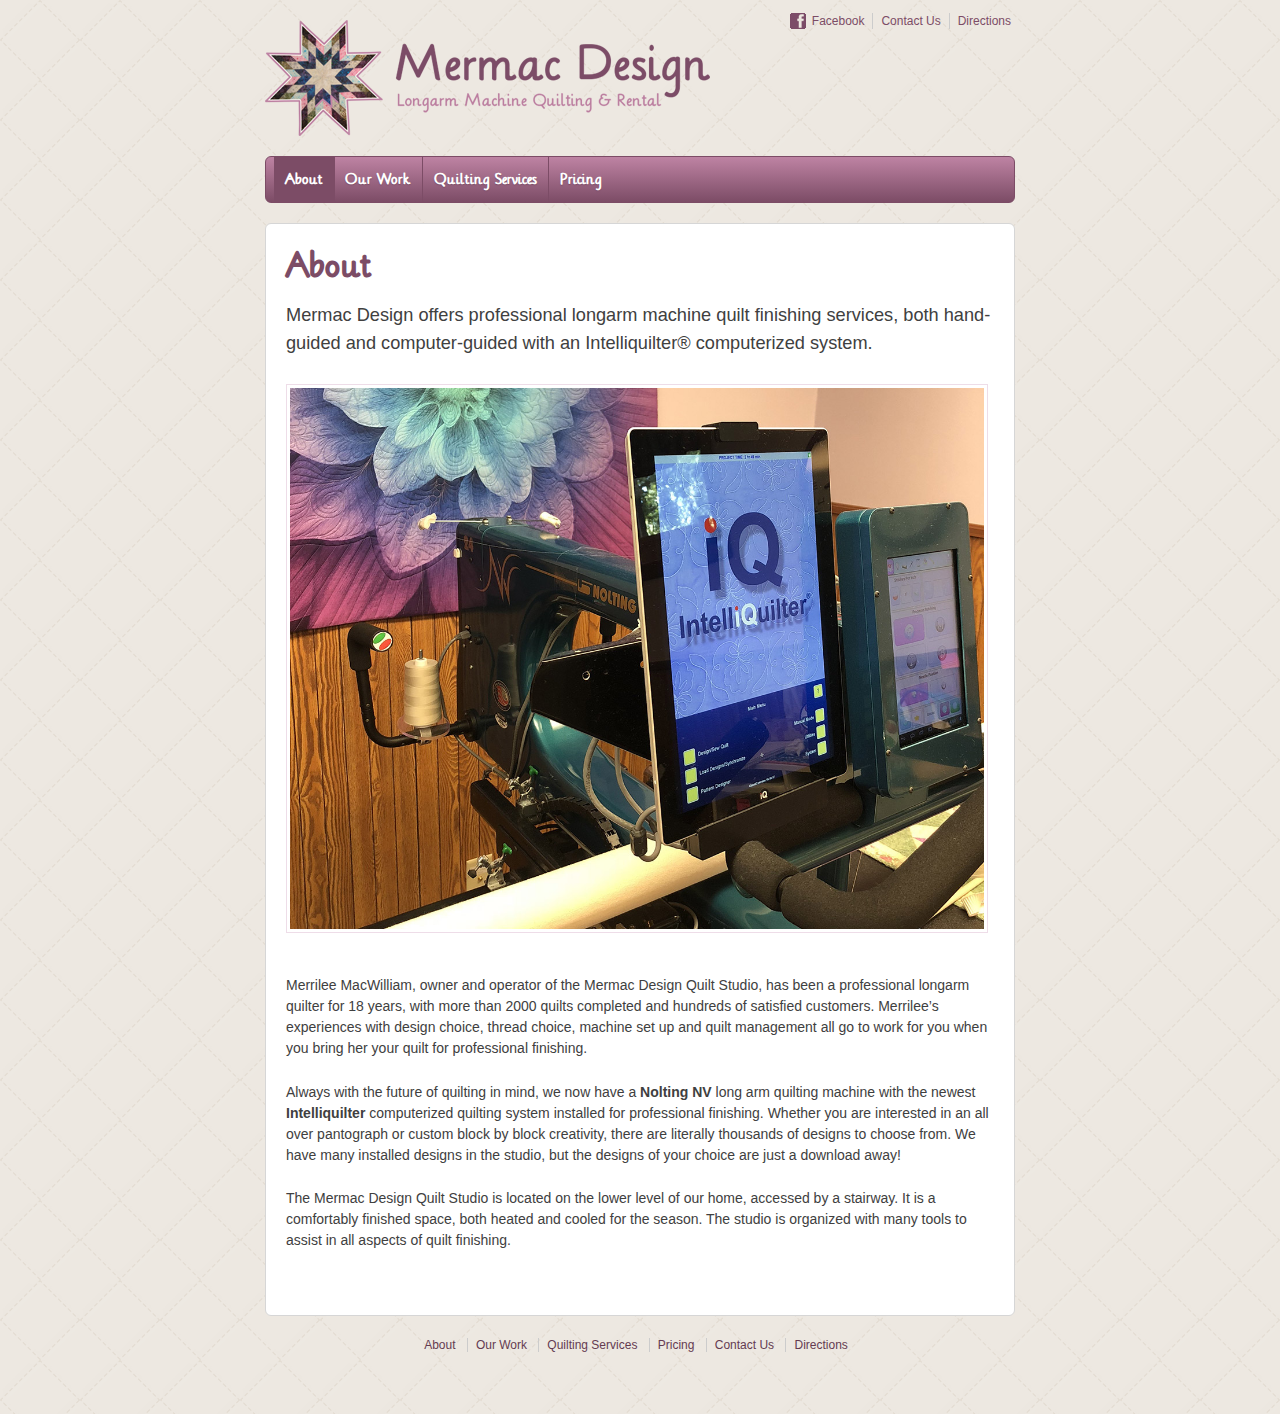
<file: index.html>
<!DOCTYPE html>
<html class="backgroundsize borderimage borderradius boxshadow textshadow opacity fontface" lang="en-US">
   <head>
      <meta http-equiv="Content-Type" content="text/html; charset=UTF-8">
      <meta name="viewport" content="width=device-width, user-scalable=no, initial-scale=1.0, minimum-scale=1.0, maximum-scale=1.0">
      <title>About | Mermac Design : Longarm Machine Quilting &amp; Rental</title>
      <link rel="stylesheet" id="responsive-style-css" href="assets/style.css" type="text/css" media="all">
      <link rel="canonical" href="http://mermac-quilting.com/">
   </head>
   <body class="page page-id-12 page-template-default custom-background">
      <div id="container" class="hfeed">
         <div id="header">
            <ul id="menu-utility-nav" class="top-menu">
               <li id="menu-item-202" class="menu-item menu-item-type-custom menu-item-object-custom menu-item-202"><a href="http://www.facebook.com/pages/Mermac-Design/147188568765251">Facebook</a></li>
               <li id="menu-item-30" class="menu-item menu-item-type-post_type menu-item-object-page menu-item-30"><a href="contact-us.html">Contact Us</a></li>
               <li id="menu-item-34" class="menu-item menu-item-type-post_type menu-item-object-page menu-item-34"><a href="directions.html">Directions</a></li>
            </ul>
            <div id="logo">
               <a href="/" id="logo-image"><img src="assets/mermac-logo.png" width="445" height="150" alt="Mermac Design - Longarm Machine Quilting &amp; Rental"></a>
            </div>
            <ul id="menu-main-nav" class="menu l_tinynav1">
               <li id="menu-item-28" class="menu-item menu-item-type-post_type menu-item-object-page menu-item-28 current-menu-item current_page_item"><a href="/">About</a></li>
               <li id="menu-item-82" class="menu-item menu-item-type-post_type menu-item-object-page menu-item-82"><a href="our-work.html"><span class="min-650">Our </span>Work</a></li>
               <li id="menu-item-27" class="menu-item menu-item-type-post_type menu-item-object-page menu-item-27"><a href="quilting-services.html"><span class="min-650">Quilting </span>Services</a></li>
               <!--li id="menu-item-26" class="menu-item menu-item-type-post_type menu-item-object-page menu-item-26"><a href="rental.html">Rental</a></li>
               <li id="menu-item-141" class="menu-item menu-item-type-post_type menu-item-object-page menu-item-141"><a href="instruction.html">Instruction</a></li-->
               <li id="menu-item-25" class="menu-item menu-item-type-post_type menu-item-object-page menu-item-25"><a href="pricing.html">Pricing</a></li>
            </ul>
         </div>
         <div id="wrapper" class="clearfix">
            <div id="content" class="grid col-620">
               <div class="post-12 page type-page status-publish hentry">


<!--CONTENT-->


<h1 class="post-title" id="about">About</h1>
<div class="post-entry">
   <p><big>Mermac Design offers professional longarm machine quilt finishing services, both hand-guided and computer-guided with an Intelliquilter® computerized system. </big></p>
   <p><img class="alignnone size-full wp-image-319 framed" src="assets/about-hero.jpg" /></p>
   <p>Merrilee MacWilliam, owner and operator of the Mermac Design Quilt Studio, has been a professional longarm quilter for 18 years, with more than 2000 quilts completed and hundreds of satisfied customers. Merrilee’s experiences with design choice, thread choice, machine set up and quilt management all go to work for you when you bring her your quilt for professional finishing. </p>
   <p>Always with the future of quilting in mind, we now have a <strong>Nolting NV</strong> long arm quilting machine with the newest <strong>Intelliquilter</strong> computerized quilting system installed for professional finishing. Whether you are interested in an all over pantograph or custom block by block creativity, there are literally thousands of designs to choose from. We have many installed designs in the studio, but the designs of your choice are just a download away!</p>
   <p>The Mermac Design Quilt Studio is located on the lower level of our home, accessed by a stairway. It is a comfortably finished space, both heated and cooled for the season. The studio is organized with many tools to assist in all aspects of quilt finishing.</p>
</div>


<!--CONTENT-->


               </div>
            </div>
         </div>
      </div>
      <div id="footer" class="clearfix">
         <ul id="menu-footer-nav" class="footer-menu">
            <li id="menu-item-41" class="menu-item menu-item-type-post_type menu-item-object-page menu-item-41"><a href="/">About</a></li>
            <li id="menu-item-42" class="menu-item menu-item-type-post_type menu-item-object-page menu-item-42"><a href="our-work.html">Our Work</a></li>
            <li id="menu-item-40" class="menu-item menu-item-type-post_type menu-item-object-page menu-item-40"><a href="quilting-services.html">Quilting Services</a></li>
            <!--li id="menu-item-39" class="menu-item menu-item-type-post_type menu-item-object-page menu-item-39"><a href="rental.html">Rental</a></li>
            <li id="menu-item-150" class="menu-item menu-item-type-post_type menu-item-object-page menu-item-150"><a href="instruction.html">Instruction</a></li-->
            <li id="menu-item-38" class="menu-item menu-item-type-post_type menu-item-object-page menu-item-38"><a href="pricing.html">Pricing</a></li>
            <li id="menu-item-37" class="menu-item menu-item-type-post_type menu-item-object-page menu-item-37"><a href="contact-us.html">Contact Us</a></li>
            <li id="menu-item-35" class="menu-item menu-item-type-post_type menu-item-object-page menu-item-35"><a href="directions.html">Directions</a></li>
         </ul>
      </div>
   </body>
</html>
</file>
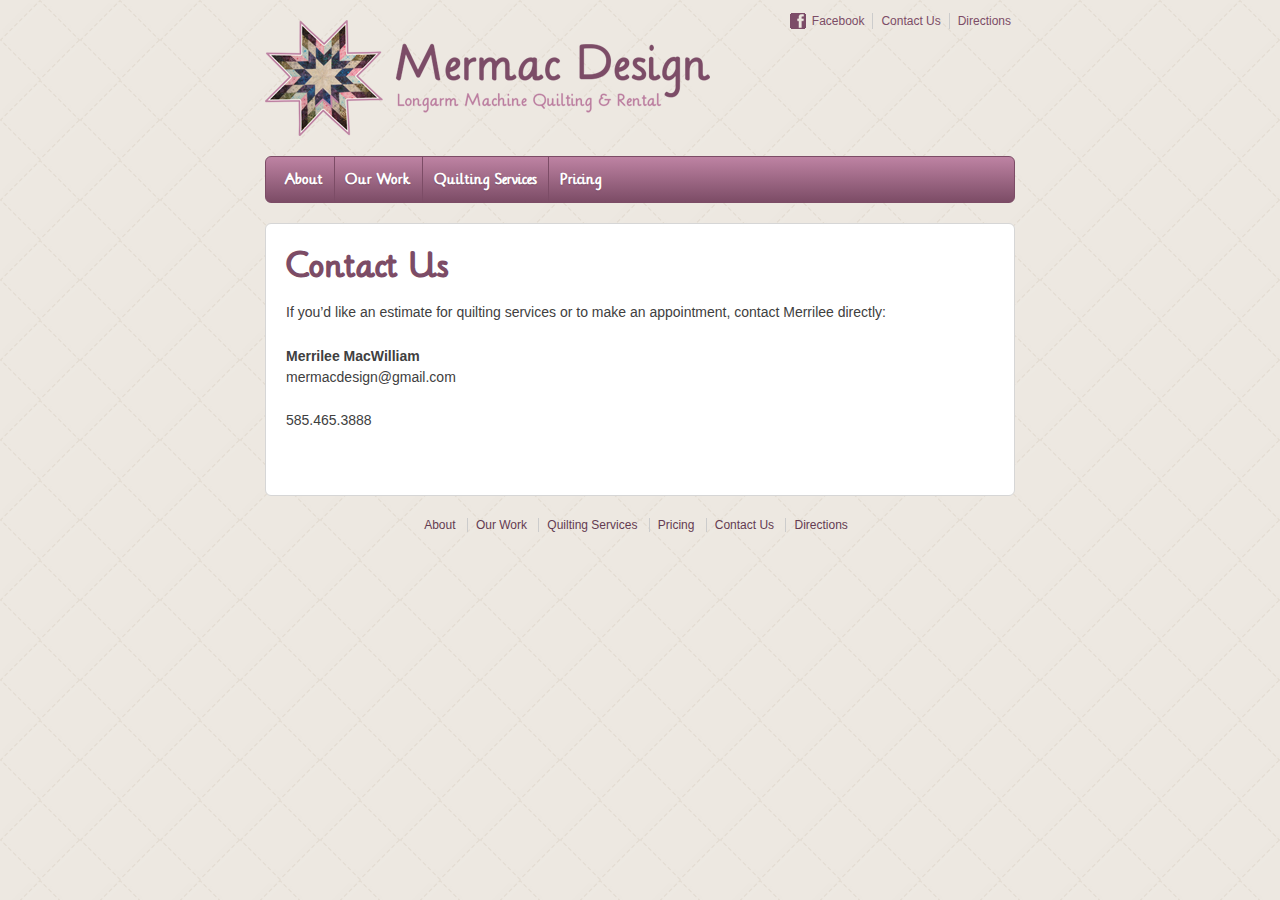
<file: contact-us.html>
<!DOCTYPE html>
<html class="backgroundsize borderimage borderradius boxshadow textshadow opacity fontface" lang="en-US">
   <head>
      <meta http-equiv="Content-Type" content="text/html; charset=UTF-8">
      <meta name="viewport" content="width=device-width, user-scalable=no, initial-scale=1.0, minimum-scale=1.0, maximum-scale=1.0">
      <title>Contact Us | Mermac Design : Longarm Machine Quilting &amp; Rental</title>
      <link rel="stylesheet" id="responsive-style-css" href="assets/style.css" type="text/css" media="all">
      <link rel="canonical" href="http://mermac-quilting.com/">
   </head>
   <body class="page page-id-12 page-template-default custom-background">
      <div id="container" class="hfeed">
         <div id="header">
            <ul id="menu-utility-nav" class="top-menu">
               <li id="menu-item-202" class="menu-item menu-item-type-custom menu-item-object-custom menu-item-202"><a href="http://www.facebook.com/pages/Mermac-Design/147188568765251">Facebook</a></li>
               <li id="menu-item-30" class="menu-item menu-item-type-post_type menu-item-object-page menu-item-30"><a href="contact-us.html">Contact Us</a></li>
               <li id="menu-item-34" class="menu-item menu-item-type-post_type menu-item-object-page menu-item-34"><a href="directions.html">Directions</a></li>
            </ul>
            <div id="logo">
               <a href="/" id="logo-image"><img src="assets/mermac-logo.png" width="445" height="150" alt="Mermac Design - Longarm Machine Quilting &amp; Rental"></a>
            </div>
            <ul id="menu-main-nav" class="menu l_tinynav1">
               <li id="menu-item-28" class="menu-item menu-item-type-post_type menu-item-object-page menu-item-28"><a href="/">About</a></li>
               <li id="menu-item-82" class="menu-item menu-item-type-post_type menu-item-object-page menu-item-82"><a href="our-work.html"><span class="min-650">Our </span>Work</a></li>
               <li id="menu-item-27" class="menu-item menu-item-type-post_type menu-item-object-page menu-item-27"><a href="quilting-services.html"><span class="min-650">Quilting </span>Services</a></li>
               <!--li id="menu-item-26" class="menu-item menu-item-type-post_type menu-item-object-page menu-item-26"><a href="rental.html">Rental</a></li>
               <li id="menu-item-141" class="menu-item menu-item-type-post_type menu-item-object-page menu-item-141"><a href="instruction.html">Instruction</a></li-->
               <li id="menu-item-25" class="menu-item menu-item-type-post_type menu-item-object-page menu-item-25"><a href="pricing.html">Pricing</a></li>
            </ul>
         </div>
         <div id="wrapper" class="clearfix">
            <div id="content" class="grid col-620">
               <div class="post-12 page type-page status-publish hentry">


<!--CONTENT-->


<h1 class="post-title" id="contact-us">Contact Us</h1>
<div class="post-entry">
   <p>If you&#8217;d like an estimate for quilting services or to make an appointment, contact Merrilee directly:</p>
   <p><strong>Merrilee MacWilliam</strong><br />
   <script type="text/javascript">// <![CDATA[
   document.write('mermac'+'design'+'@'+'gmail.com');
   // ]]&gt;</script></p>
   <p>585.465.3888</p>
</div>


<!--CONTENT-->


               </div>
            </div>
         </div>
      </div>
      <div id="footer" class="clearfix">
         <ul id="menu-footer-nav" class="footer-menu">
            <li id="menu-item-41" class="menu-item menu-item-type-post_type menu-item-object-page menu-item-41"><a href="/">About</a></li>
            <li id="menu-item-42" class="menu-item menu-item-type-post_type menu-item-object-page menu-item-42"><a href="our-work.html">Our Work</a></li>
            <li id="menu-item-40" class="menu-item menu-item-type-post_type menu-item-object-page menu-item-40"><a href="quilting-services.html">Quilting Services</a></li>
            <!--li id="menu-item-39" class="menu-item menu-item-type-post_type menu-item-object-page menu-item-39"><a href="rental.html">Rental</a></li>
            <li id="menu-item-150" class="menu-item menu-item-type-post_type menu-item-object-page menu-item-150"><a href="instruction.html">Instruction</a></li-->
            <li id="menu-item-38" class="menu-item menu-item-type-post_type menu-item-object-page menu-item-38"><a href="pricing.html">Pricing</a></li>
            <li id="menu-item-37" class="menu-item menu-item-type-post_type menu-item-object-page menu-item-37"><a href="contact-us.html">Contact Us</a></li>
            <li id="menu-item-35" class="menu-item menu-item-type-post_type menu-item-object-page menu-item-35"><a href="directions.html">Directions</a></li>
         </ul>
      </div>
   </body>
</html>
</file>
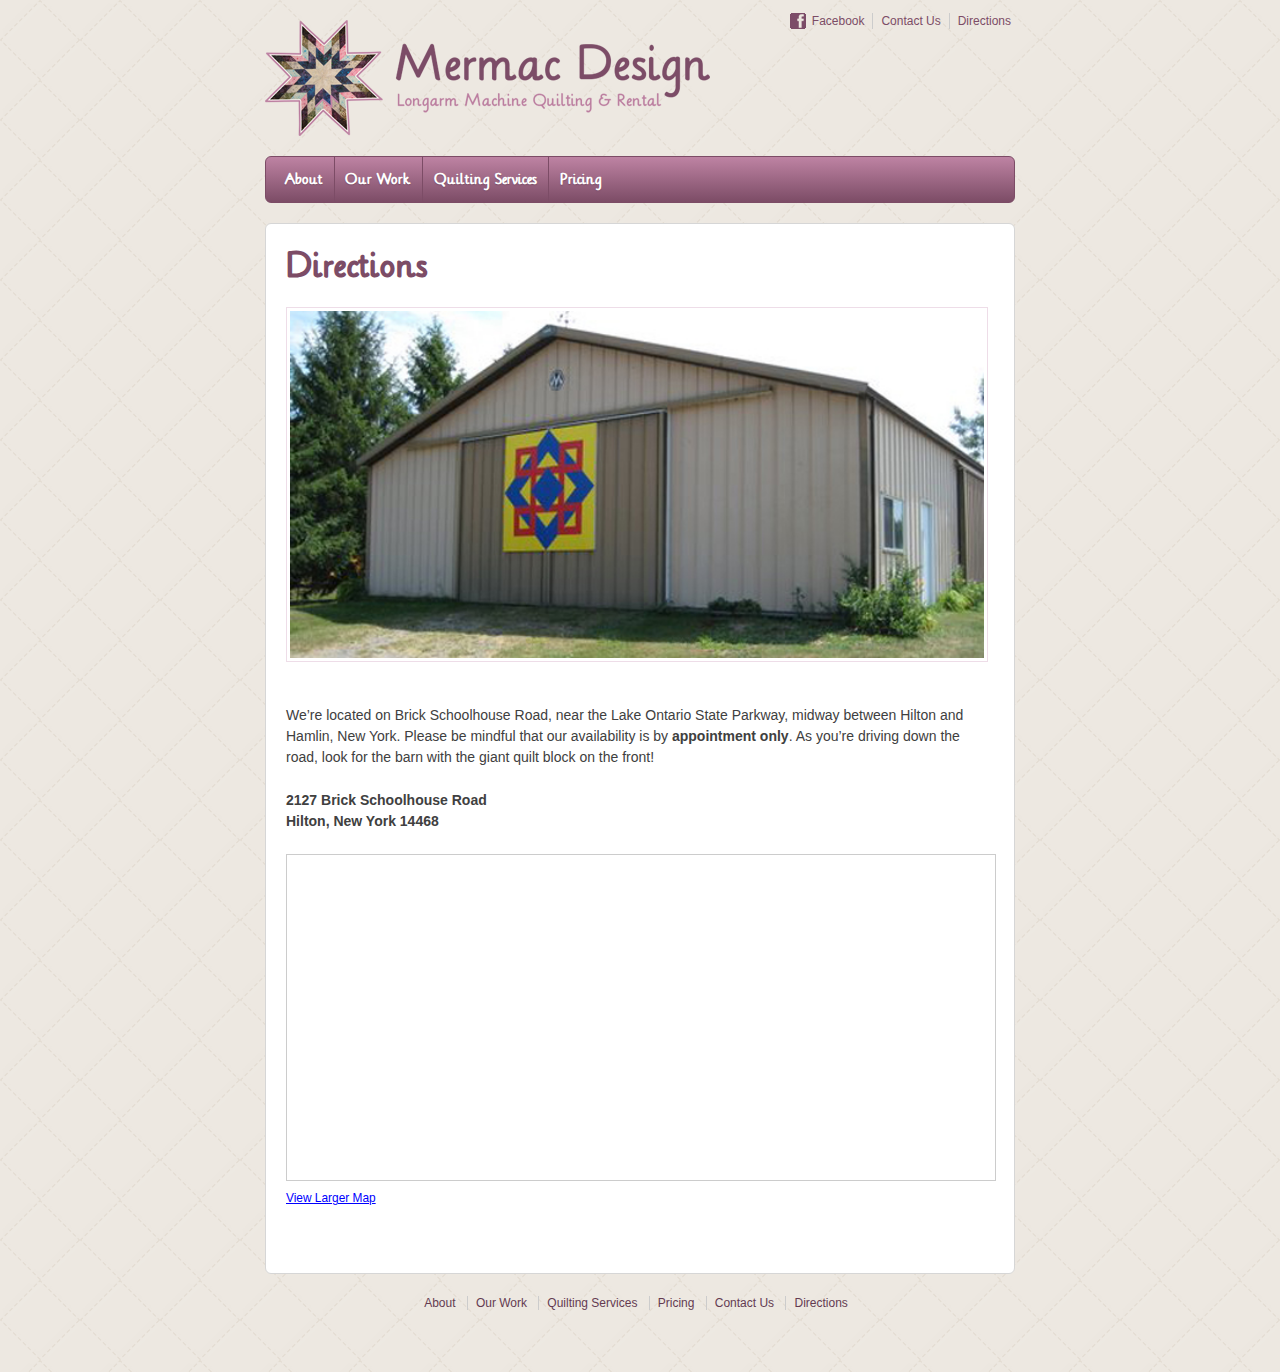
<file: directions.html>
<!DOCTYPE html>
<html class="backgroundsize borderimage borderradius boxshadow textshadow opacity fontface" lang="en-US">
   <head>
      <meta http-equiv="Content-Type" content="text/html; charset=UTF-8">
      <meta name="viewport" content="width=device-width, user-scalable=no, initial-scale=1.0, minimum-scale=1.0, maximum-scale=1.0">
      <title>Directions | Mermac Design : Longarm Machine Quilting &amp; Rental</title>
      <link rel="stylesheet" id="responsive-style-css" href="assets/style.css" type="text/css" media="all">
      <link rel="canonical" href="http://mermac-quilting.com/">
   </head>
   <body class="page page-id-12 page-template-default custom-background">
      <div id="container" class="hfeed">
         <div id="header">
            <ul id="menu-utility-nav" class="top-menu">
               <li id="menu-item-202" class="menu-item menu-item-type-custom menu-item-object-custom menu-item-202"><a href="http://www.facebook.com/pages/Mermac-Design/147188568765251">Facebook</a></li>
               <li id="menu-item-30" class="menu-item menu-item-type-post_type menu-item-object-page menu-item-30"><a href="contact-us.html">Contact Us</a></li>
               <li id="menu-item-34" class="menu-item menu-item-type-post_type menu-item-object-page menu-item-34"><a href="directions.html">Directions</a></li>
            </ul>
            <div id="logo">
               <a href="/" id="logo-image"><img src="assets/mermac-logo.png" width="445" height="150" alt="Mermac Design - Longarm Machine Quilting &amp; Rental"></a>
            </div>
            <ul id="menu-main-nav" class="menu l_tinynav1">
               <li id="menu-item-28" class="menu-item menu-item-type-post_type menu-item-object-page menu-item-28"><a href="/">About</a></li>
               <li id="menu-item-82" class="menu-item menu-item-type-post_type menu-item-object-page menu-item-82"><a href="our-work.html"><span class="min-650">Our </span>Work</a></li>
               <li id="menu-item-27" class="menu-item menu-item-type-post_type menu-item-object-page menu-item-27"><a href="quilting-services.html"><span class="min-650">Quilting </span>Services</a></li>
               <!--li id="menu-item-26" class="menu-item menu-item-type-post_type menu-item-object-page menu-item-26"><a href="rental.html">Rental</a></li>
               <li id="menu-item-141" class="menu-item menu-item-type-post_type menu-item-object-page menu-item-141"><a href="instruction.html">Instruction</a></li-->
               <li id="menu-item-25" class="menu-item menu-item-type-post_type menu-item-object-page menu-item-25"><a href="pricing.html">Pricing</a></li>
            </ul>
         </div>
         <div id="wrapper" class="clearfix">
            <div id="content" class="grid col-620">
               <div class="post-12 page type-page status-publish hentry">


<!--CONTENT-->


<h1 class="post-title" id="directions">Directions</h1>
<div class="post-entry">
   <p><img class="alignnone size-full wp-image-186 framed" alt="" src="assets/directions-hero.jpg" /></p>
   <p>We&#8217;re located on Brick Schoolhouse Road, near the Lake Ontario State Parkway, midway between Hilton and Hamlin, New York. Please be mindful that our availability is by <strong>appointment only</strong>. As you&#8217;re driving down the road, look for the barn with the giant quilt block on the front!</p>
   <p><strong>2127 Brick Schoolhouse Road</strong><br />
   <strong>Hilton, New York 14468</strong></p>
   <p><iframe src="https://maps.google.com/maps?f=q&amp;source=s_q&amp;hl=en&amp;geocode=&amp;q=2127+Brick+Schoolhouse+Road,+Hilton,+NY&amp;aq=1&amp;oq=2127++Brick&amp;sll=43.214542,-77.940094&amp;sspn=0.020736,0.032401&amp;ie=UTF8&amp;hq=&amp;hnear=2127+Brick+Schoolhouse+Rd,+Hilton,+Monroe,+New+York+14468&amp;ll=43.316,-77.849289&amp;spn=0.020704,0.032401&amp;t=m&amp;z=14&amp;iwloc=A&amp;output=embed" height="325" width="100%" frameborder="0" marginwidth="0" marginheight="0" scrolling="no"></iframe><br />
   <small><a style="color: #0000ff; text-align: left;" href="https://maps.google.com/maps?f=q&amp;source=embed&amp;hl=en&amp;geocode=&amp;q=2127+Brick+Schoolhouse+Road,+Hilton,+NY&amp;aq=1&amp;oq=2127++Brick&amp;sll=43.214542,-77.940094&amp;sspn=0.020736,0.032401&amp;ie=UTF8&amp;hq=&amp;hnear=2127+Brick+Schoolhouse+Rd,+Hilton,+Monroe,+New+York+14468&amp;ll=43.308744,-77.849289&amp;spn=0.020704,0.032401&amp;t=m&amp;z=14&amp;iwloc=A">View Larger Map</a></small></p>
</div>


<!--CONTENT-->


               </div>
            </div>
         </div>
      </div>
      <div id="footer" class="clearfix">
         <ul id="menu-footer-nav" class="footer-menu">
            <li id="menu-item-41" class="menu-item menu-item-type-post_type menu-item-object-page menu-item-41"><a href="/">About</a></li>
            <li id="menu-item-42" class="menu-item menu-item-type-post_type menu-item-object-page menu-item-42"><a href="our-work.html">Our Work</a></li>
            <li id="menu-item-40" class="menu-item menu-item-type-post_type menu-item-object-page menu-item-40"><a href="quilting-services.html">Quilting Services</a></li>
            <!--li id="menu-item-39" class="menu-item menu-item-type-post_type menu-item-object-page menu-item-39"><a href="rental.html">Rental</a></li>
            <li id="menu-item-150" class="menu-item menu-item-type-post_type menu-item-object-page menu-item-150"><a href="instruction.html">Instruction</a></li-->
            <li id="menu-item-38" class="menu-item menu-item-type-post_type menu-item-object-page menu-item-38"><a href="pricing.html">Pricing</a></li>
            <li id="menu-item-37" class="menu-item menu-item-type-post_type menu-item-object-page menu-item-37"><a href="contact-us.html">Contact Us</a></li>
            <li id="menu-item-35" class="menu-item menu-item-type-post_type menu-item-object-page menu-item-35"><a href="directions.html">Directions</a></li>
         </ul>
      </div>
   </body>
</html>
</file>
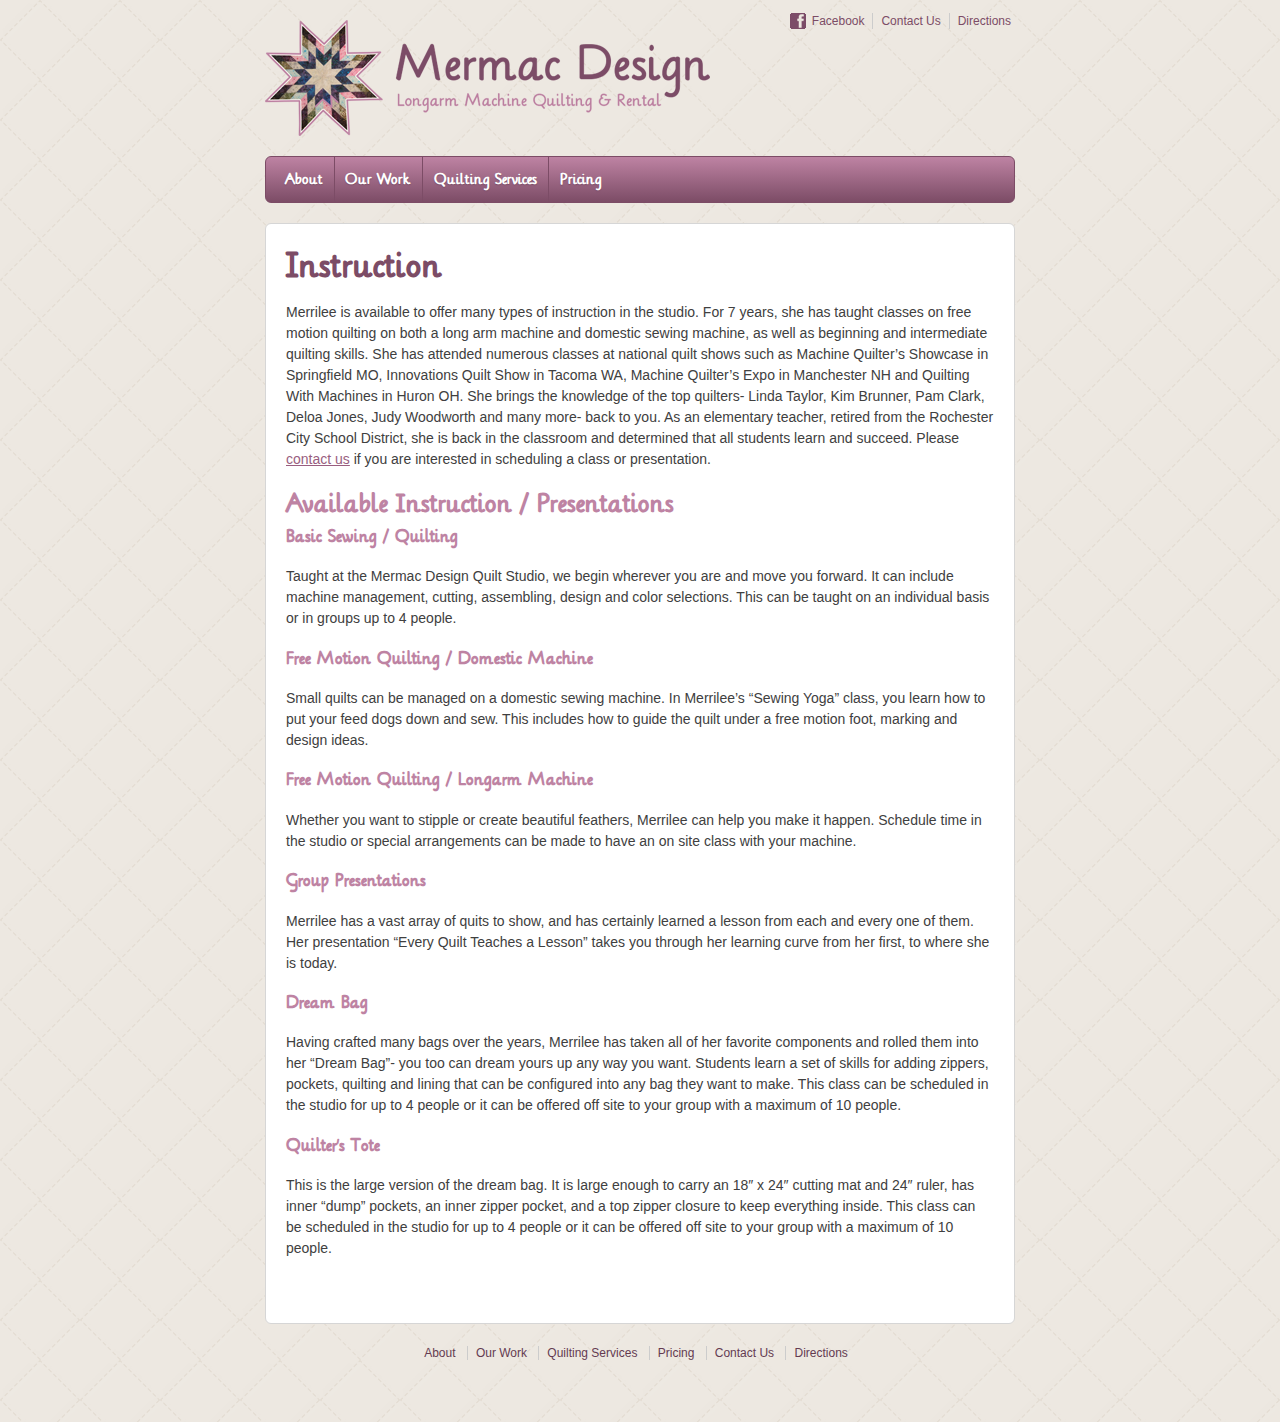
<file: instruction.html>
<!DOCTYPE html>
<html class="backgroundsize borderimage borderradius boxshadow textshadow opacity fontface" lang="en-US">
   <head>
      <meta http-equiv="Content-Type" content="text/html; charset=UTF-8">
      <meta name="viewport" content="width=device-width, user-scalable=no, initial-scale=1.0, minimum-scale=1.0, maximum-scale=1.0">
      <title>Instruction | Mermac Design : Longarm Machine Quilting &amp; Rental</title>
      <link rel="stylesheet" id="responsive-style-css" href="assets/style.css" type="text/css" media="all">
      <link rel="canonical" href="http://mermac-quilting.com/">
   </head>
   <body class="page page-id-12 page-template-default custom-background">
      <div id="container" class="hfeed">
         <div id="header">
            <ul id="menu-utility-nav" class="top-menu">
               <li id="menu-item-202" class="menu-item menu-item-type-custom menu-item-object-custom menu-item-202"><a href="http://www.facebook.com/pages/Mermac-Design/147188568765251">Facebook</a></li>
               <li id="menu-item-30" class="menu-item menu-item-type-post_type menu-item-object-page menu-item-30"><a href="contact-us.html">Contact Us</a></li>
               <li id="menu-item-34" class="menu-item menu-item-type-post_type menu-item-object-page menu-item-34"><a href="directions.html">Directions</a></li>
            </ul>
            <div id="logo">
               <a href="/" id="logo-image"><img src="assets/mermac-logo.png" width="445" height="150" alt="Mermac Design - Longarm Machine Quilting &amp; Rental"></a>
            </div>
            <ul id="menu-main-nav" class="menu l_tinynav1">
               <li id="menu-item-28" class="menu-item menu-item-type-post_type menu-item-object-page menu-item-28"><a href="/">About</a></li>
               <li id="menu-item-82" class="menu-item menu-item-type-post_type menu-item-object-page menu-item-82"><a href="our-work.html"><span class="min-650">Our </span>Work</a></li>
               <li id="menu-item-27" class="menu-item menu-item-type-post_type menu-item-object-page menu-item-27"><a href="quilting-services.html"><span class="min-650">Quilting </span>Services</a></li>
               <!--li id="menu-item-26" class="menu-item menu-item-type-post_type menu-item-object-page menu-item-26"><a href="rental.html">Rental</a></li>
               <li id="menu-item-141" class="menu-item menu-item-type-post_type menu-item-object-page menu-item-141 current-menu-item current_page_item"><a href="instruction.html">Instruction</a></li-->
               <li id="menu-item-25" class="menu-item menu-item-type-post_type menu-item-object-page menu-item-25"><a href="pricing.html">Pricing</a></li>
            </ul>
         </div>
         <div id="wrapper" class="clearfix">
            <div id="content" class="grid col-620">
               <div class="post-12 page type-page status-publish hentry">


<!--CONTENT-->


<h1 class="post-title" id="instruction">Instruction</h1>
<div class="post-entry">
   <p>Merrilee is available to offer many types of instruction in the studio. For 7 years, she has taught classes on free motion quilting on both a long arm machine and domestic sewing machine, as well as beginning and intermediate quilting skills. She has attended numerous classes at national quilt shows such as Machine Quilter&#8217;s Showcase in Springfield MO, Innovations Quilt Show in Tacoma WA, Machine Quilter&#8217;s Expo in Manchester NH and Quilting With Machines in Huron OH. She brings the knowledge of the top quilters- Linda Taylor, Kim Brunner, Pam Clark, Deloa Jones, Judy Woodworth and many more- back to you.  As an elementary teacher, retired from the Rochester City School District, she is back in the classroom and determined that all students learn and succeed. Please <a title="Contact Us" href="/contact-us">contact us</a> if you are interested in scheduling a class or presentation.</p>
   <h2>Available Instruction / Presentations</h2>
   <h3>Basic Sewing / Quilting</h3>
   <p>Taught at the Mermac Design Quilt Studio, we begin wherever you are and move you forward. It can include machine management, cutting, assembling, design and color selections. This can be taught on an individual basis or in groups up to 4 people.</p>
   <h3>Free Motion Quilting / Domestic Machine</h3>
   <p>Small quilts can be managed on a domestic sewing machine. In Merrilee&#8217;s &#8220;Sewing Yoga&#8221; class, you learn how to put your feed dogs down and sew. This includes how to guide the quilt under a free motion foot, marking and design ideas.</p>
   <h3>Free Motion Quilting / Longarm Machine</h3>
   <p>Whether you want to stipple or create beautiful feathers, Merrilee can help you make it happen. Schedule time in the studio or special arrangements can be made to have an on site class with your machine.</p>
   <h3>Group Presentations</h3>
   <p>Merrilee has a vast array of quits to show, and has certainly learned a lesson from each and every one of them. Her presentation &#8220;Every  Quilt Teaches a Lesson&#8221; takes you through her learning curve from her first, to where she is today.</p>
   <h3>Dream Bag</h3>
   <p>Having crafted many bags over the years, Merrilee has taken all of her favorite components and rolled them into her &#8220;Dream Bag&#8221;- you too can dream yours up any way you want. Students learn a set of skills for adding zippers, pockets, quilting and lining that can be configured into any bag they want to make. This class can be scheduled in the studio for up to 4 people or it can be offered off site to your group with a maximum of 10 people.</p>
   <h3>Quilter&#8217;s Tote</h3>
   <p>This is the large version of the dream bag. It is large enough to carry an 18&#8243; x 24&#8243; cutting mat and 24&#8243; ruler, has inner &#8220;dump&#8221; pockets, an inner zipper pocket, and a top zipper closure to keep everything inside. This class can be scheduled in the studio for up to 4 people or it can be offered off site to your group with a maximum of 10 people.</p>
</div>


<!--CONTENT-->


               </div>
            </div>
         </div>
      </div>
      <div id="footer" class="clearfix">
         <ul id="menu-footer-nav" class="footer-menu">
            <li id="menu-item-41" class="menu-item menu-item-type-post_type menu-item-object-page menu-item-41"><a href="/">About</a></li>
            <li id="menu-item-42" class="menu-item menu-item-type-post_type menu-item-object-page menu-item-42"><a href="our-work.html">Our Work</a></li>
            <li id="menu-item-40" class="menu-item menu-item-type-post_type menu-item-object-page menu-item-40"><a href="quilting-services.html">Quilting Services</a></li>
            <!--li id="menu-item-39" class="menu-item menu-item-type-post_type menu-item-object-page menu-item-39"><a href="rental.html">Rental</a></li>
            <li id="menu-item-150" class="menu-item menu-item-type-post_type menu-item-object-page menu-item-150"><a href="instruction.html">Instruction</a></li-->
            <li id="menu-item-38" class="menu-item menu-item-type-post_type menu-item-object-page menu-item-38"><a href="pricing.html">Pricing</a></li>
            <li id="menu-item-37" class="menu-item menu-item-type-post_type menu-item-object-page menu-item-37"><a href="contact-us.html">Contact Us</a></li>
            <li id="menu-item-35" class="menu-item menu-item-type-post_type menu-item-object-page menu-item-35"><a href="directions.html">Directions</a></li>
         </ul>
      </div>
   </body>
</html>
</file>
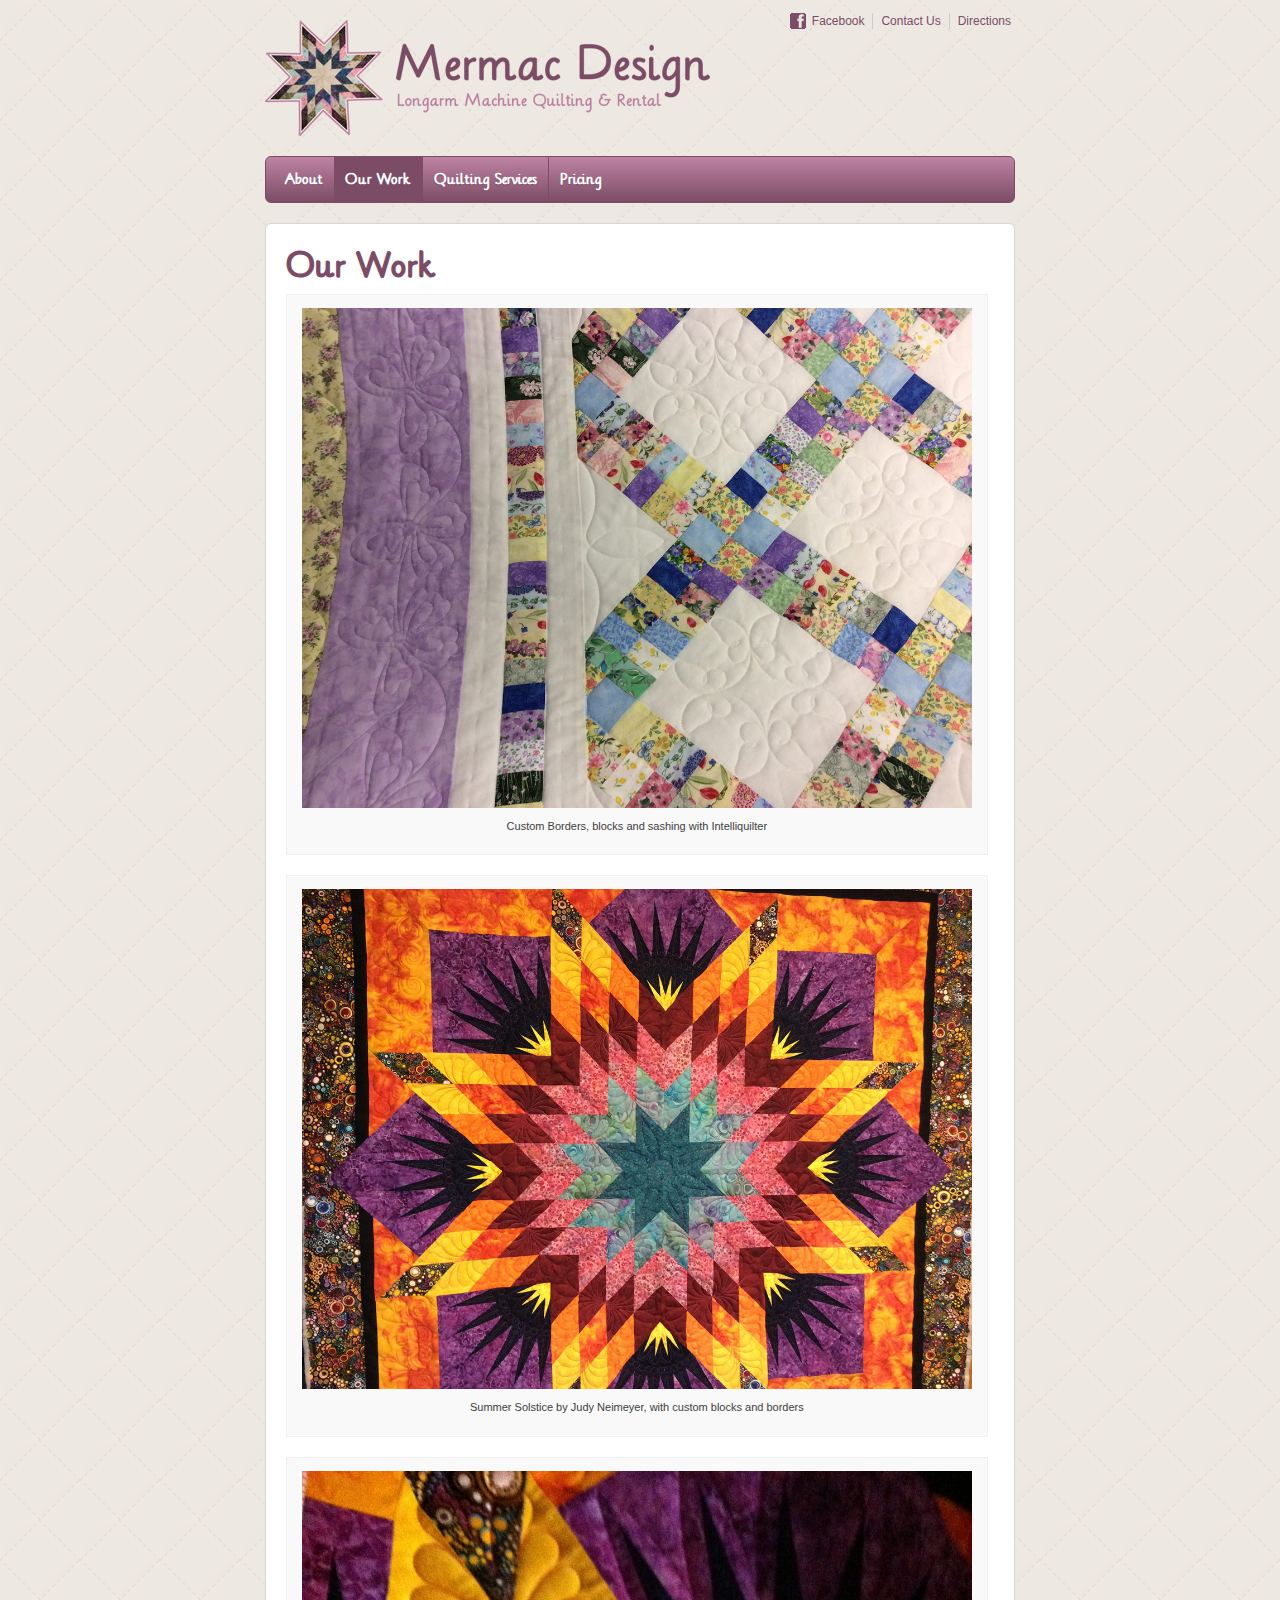
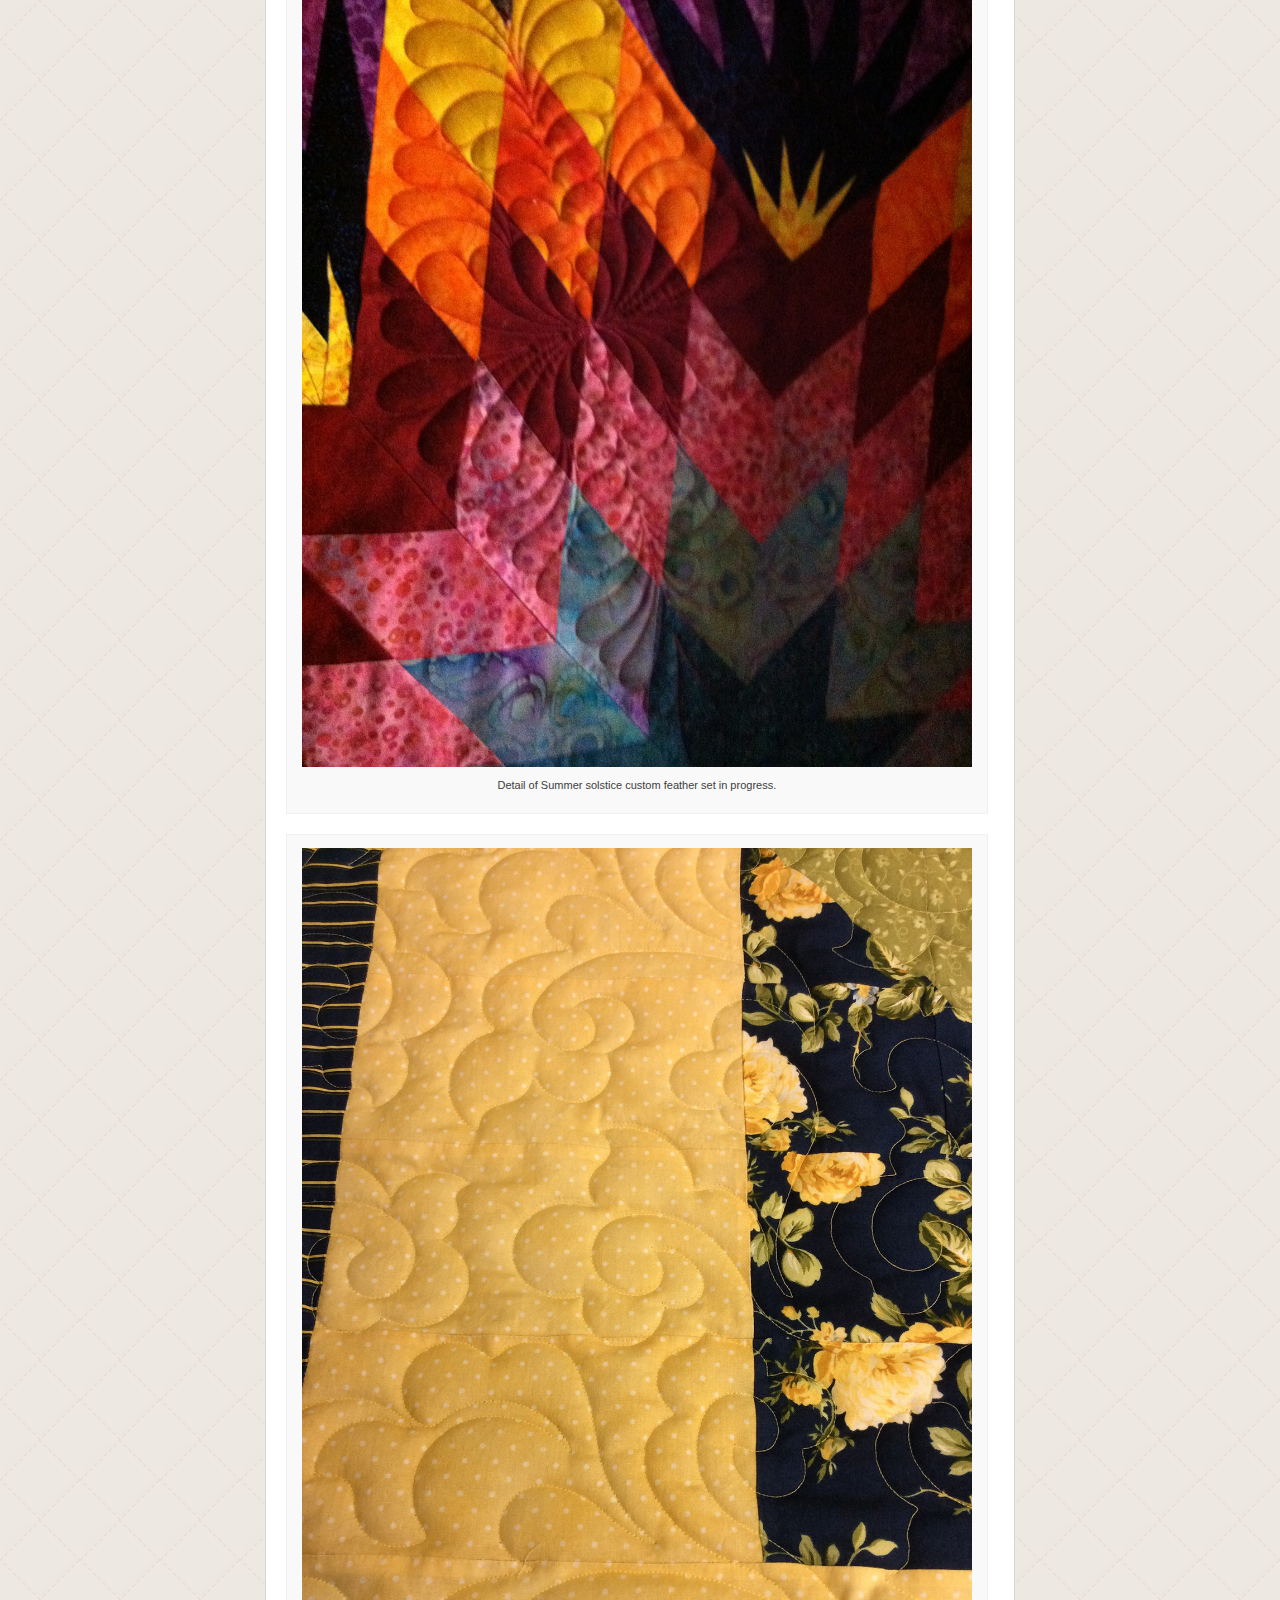
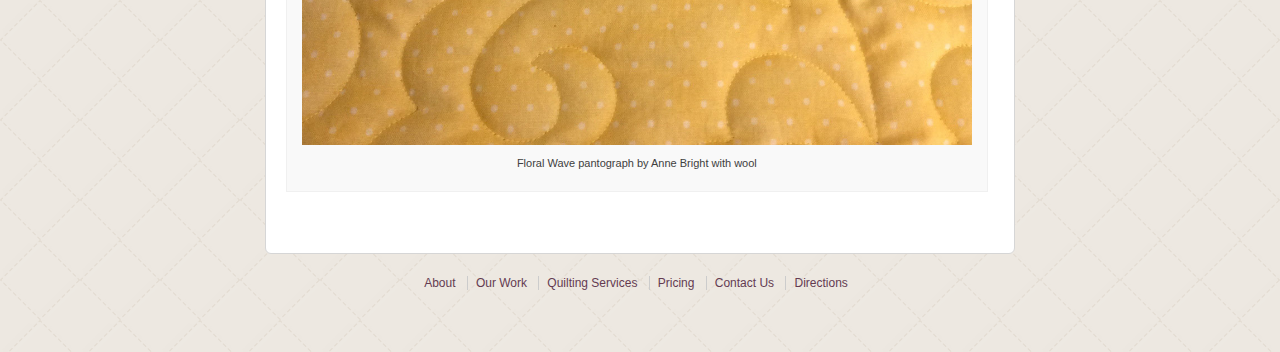
<file: our-work.html>
<!DOCTYPE html>
<html class="backgroundsize borderimage borderradius boxshadow textshadow opacity fontface" lang="en-US">
   <head>
      <meta http-equiv="Content-Type" content="text/html; charset=UTF-8">
      <meta name="viewport" content="width=device-width, user-scalable=no, initial-scale=1.0, minimum-scale=1.0, maximum-scale=1.0">
      <title>Our Work | Mermac Design : Longarm Machine Quilting &amp; Rental</title>
      <link rel="stylesheet" id="responsive-style-css" href="assets/style.css" type="text/css" media="all">
      <link rel="canonical" href="http://mermac-quilting.com/">
   </head>
   <body class="page page-id-12 page-template-default custom-background">
      <div id="container" class="hfeed">
         <div id="header">
            <ul id="menu-utility-nav" class="top-menu">
               <li id="menu-item-202" class="menu-item menu-item-type-custom menu-item-object-custom menu-item-202"><a href="http://www.facebook.com/pages/Mermac-Design/147188568765251">Facebook</a></li>
               <li id="menu-item-30" class="menu-item menu-item-type-post_type menu-item-object-page menu-item-30"><a href="contact-us.html">Contact Us</a></li>
               <li id="menu-item-34" class="menu-item menu-item-type-post_type menu-item-object-page menu-item-34"><a href="directions.html">Directions</a></li>
            </ul>
            <div id="logo">
               <a href="/" id="logo-image"><img src="assets/mermac-logo.png" width="445" height="150" alt="Mermac Design - Longarm Machine Quilting &amp; Rental"></a>
            </div>
            <ul id="menu-main-nav" class="menu l_tinynav1">
               <li id="menu-item-28" class="menu-item menu-item-type-post_type menu-item-object-page menu-item-28"><a href="/">About</a></li>
               <li id="menu-item-82" class="menu-item menu-item-type-post_type menu-item-object-page menu-item-82 current-menu-item current_page_item"><a href="our-work.html"><span class="min-650">Our </span>Work</a></li>
               <li id="menu-item-27" class="menu-item menu-item-type-post_type menu-item-object-page menu-item-27"><a href="quilting-services.html"><span class="min-650">Quilting </span>Services</a></li>
               <!--li id="menu-item-26" class="menu-item menu-item-type-post_type menu-item-object-page menu-item-26"><a href="rental.html">Rental</a></li>
               <li id="menu-item-141" class="menu-item menu-item-type-post_type menu-item-object-page menu-item-141"><a href="instruction.html">Instruction</a></li-->
               <li id="menu-item-25" class="menu-item menu-item-type-post_type menu-item-object-page menu-item-25"><a href="pricing.html">Pricing</a></li>
            </ul>
         </div>
         <div id="wrapper" class="clearfix">
            <div id="content" class="grid col-620">
               <div class="post-12 page type-page status-publish hentry">


<!--CONTENT-->


<h1 class="post-title" id="our-work">Our Work</h1>
<div class="post-entry">
   <div id="attachment_254" class="wp-caption alignnone" style="width: 2066px">
      <img class="size-full wp-image-254" alt="Custom Borders, blocks and sashing with Intelliquilter" src="assets/ourwork-1.jpg" />
      <p class="wp-caption-text">Custom Borders, blocks and sashing with Intelliquilter</p>
   </div>
   <div id="attachment_252" class="wp-caption alignnone" style="width: 2066px">
      <img class="size-full wp-image-252" alt="Summer Solstice by Judy Neimeyer, with custom blocks and borders" src="assets/ourwork-2.jpg" />
      <p class="wp-caption-text">Summer Solstice by Judy Neimeyer, with custom blocks and borders</p>
   </div>
   <div id="attachment_251" class="wp-caption alignnone" style="width: 1546px">
      <img class="size-full wp-image-251" alt="Detail of Summer solstice custom feather set in progress." src="assets/ourwork-3.jpg" />
      <p class="wp-caption-text">Detail of Summer solstice custom feather set in progress.</p>
   </div>
   <div id="attachment_248" class="wp-caption alignnone" style="width: 1946px">
      <img class="size-full wp-image-248" alt="Floral Wave pantograph by Anne Bright with wool batting." src="assets/ourwork-4.jpg" />
      <p class="wp-caption-text">Floral Wave pantograph by Anne Bright with wool</p>
   </div>
</div>


<!--CONTENT-->


               </div>
            </div>
         </div>
      </div>
      <div id="footer" class="clearfix">
         <ul id="menu-footer-nav" class="footer-menu">
            <li id="menu-item-41" class="menu-item menu-item-type-post_type menu-item-object-page menu-item-41"><a href="/">About</a></li>
            <li id="menu-item-42" class="menu-item menu-item-type-post_type menu-item-object-page menu-item-42"><a href="our-work.html">Our Work</a></li>
            <li id="menu-item-40" class="menu-item menu-item-type-post_type menu-item-object-page menu-item-40"><a href="quilting-services.html">Quilting Services</a></li>
            <!--li id="menu-item-39" class="menu-item menu-item-type-post_type menu-item-object-page menu-item-39"><a href="rental.html">Rental</a></li>
            <li id="menu-item-150" class="menu-item menu-item-type-post_type menu-item-object-page menu-item-150"><a href="instruction.html">Instruction</a></li-->
            <li id="menu-item-38" class="menu-item menu-item-type-post_type menu-item-object-page menu-item-38"><a href="pricing.html">Pricing</a></li>
            <li id="menu-item-37" class="menu-item menu-item-type-post_type menu-item-object-page menu-item-37"><a href="contact-us.html">Contact Us</a></li>
            <li id="menu-item-35" class="menu-item menu-item-type-post_type menu-item-object-page menu-item-35"><a href="directions.html">Directions</a></li>
         </ul>
      </div>
   </body>
</html>
</file>
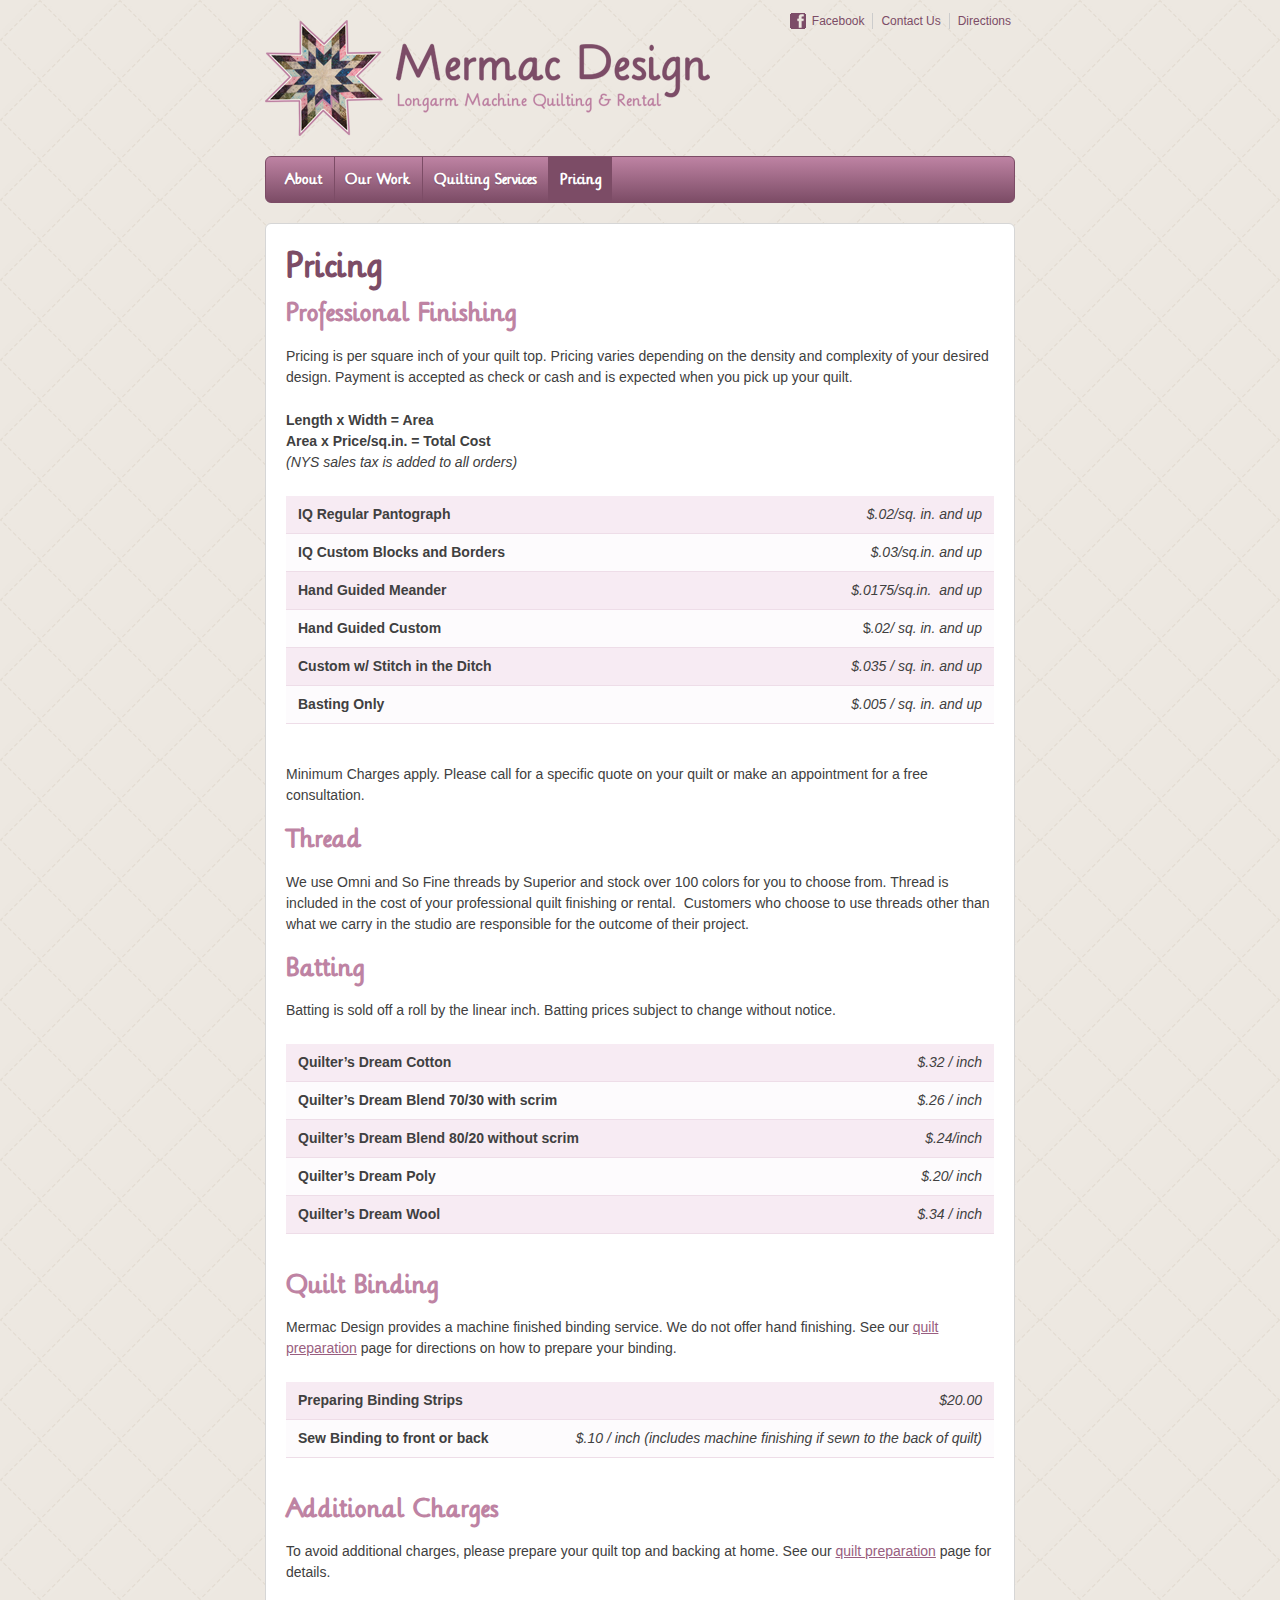
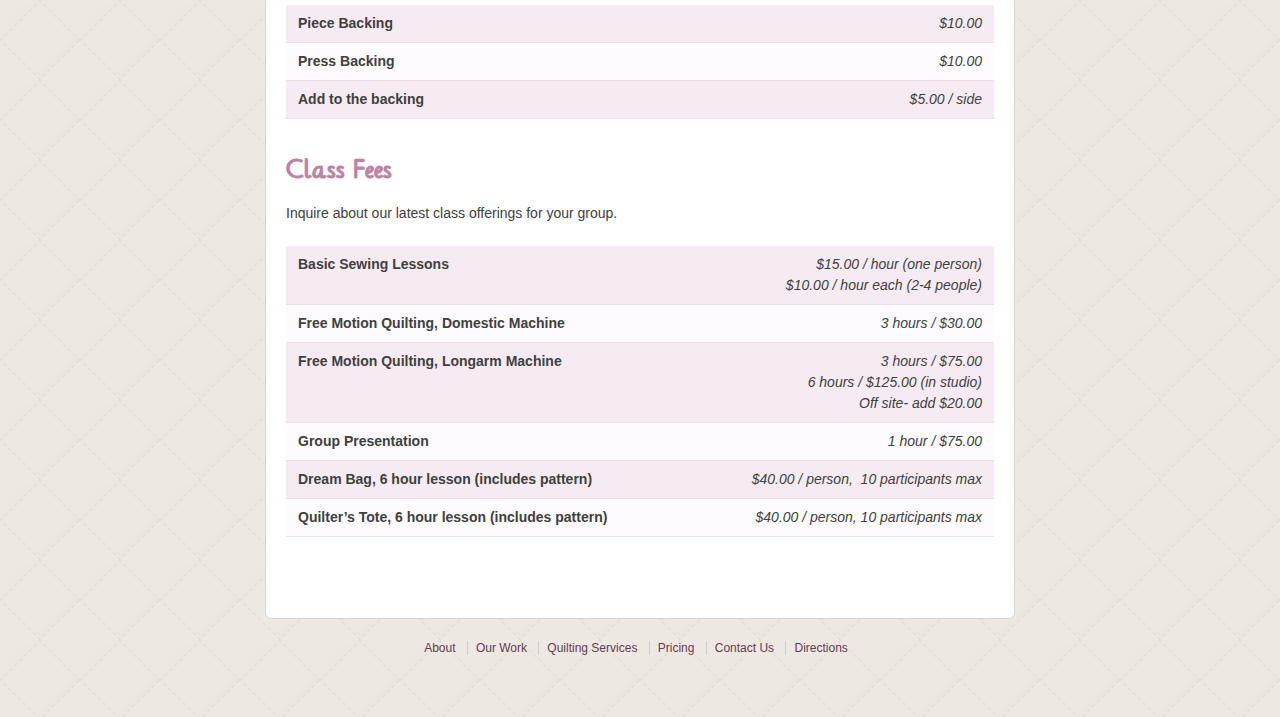
<file: pricing.html>
<!DOCTYPE html>
<html class="backgroundsize borderimage borderradius boxshadow textshadow opacity fontface" lang="en-US">
   <head>
      <meta http-equiv="Content-Type" content="text/html; charset=UTF-8">
      <meta name="viewport" content="width=device-width, user-scalable=no, initial-scale=1.0, minimum-scale=1.0, maximum-scale=1.0">
      <title>Pricing | Mermac Design : Longarm Machine Quilting &amp; Rental</title>
      <link rel="stylesheet" id="responsive-style-css" href="assets/style.css" type="text/css" media="all">
      <link rel="canonical" href="http://mermac-quilting.com/">
   </head>
   <body class="page page-id-12 page-template-default custom-background">
      <div id="container" class="hfeed">
         <div id="header">
            <ul id="menu-utility-nav" class="top-menu">
               <li id="menu-item-202" class="menu-item menu-item-type-custom menu-item-object-custom menu-item-202"><a href="http://www.facebook.com/pages/Mermac-Design/147188568765251">Facebook</a></li>
               <li id="menu-item-30" class="menu-item menu-item-type-post_type menu-item-object-page menu-item-30"><a href="contact-us.html">Contact Us</a></li>
               <li id="menu-item-34" class="menu-item menu-item-type-post_type menu-item-object-page menu-item-34"><a href="directions.html">Directions</a></li>
            </ul>
            <div id="logo">
               <a href="/" id="logo-image"><img src="assets/mermac-logo.png" width="445" height="150" alt="Mermac Design - Longarm Machine Quilting &amp; Rental"></a>
            </div>
            <ul id="menu-main-nav" class="menu l_tinynav1">
               <li id="menu-item-28" class="menu-item menu-item-type-post_type menu-item-object-page menu-item-28"><a href="/">About</a></li>
               <li id="menu-item-82" class="menu-item menu-item-type-post_type menu-item-object-page menu-item-82"><a href="our-work.html"><span class="min-650">Our </span>Work</a></li>
               <li id="menu-item-27" class="menu-item menu-item-type-post_type menu-item-object-page menu-item-27"><a href="quilting-services.html"><span class="min-650">Quilting </span>Services</a></li>
               <!--li id="menu-item-26" class="menu-item menu-item-type-post_type menu-item-object-page menu-item-26"><a href="rental.html">Rental</a></li>
               <li id="menu-item-141" class="menu-item menu-item-type-post_type menu-item-object-page menu-item-141"><a href="instruction.html">Instruction</a></li-->
               <li id="menu-item-25" class="menu-item menu-item-type-post_type menu-item-object-page menu-item-25 current-menu-item current_page_item"><a href="pricing.html">Pricing</a></li>
            </ul>
         </div>
         <div id="wrapper" class="clearfix">
            <div id="content" class="grid col-620">
               <div class="post-12 page type-page status-publish hentry">


<!--CONTENT-->


<h1 class="post-title" id="pricing">Pricing</h1>
<div id="post-12" class="post-entry">
   <h2>Professional Finishing</h2>
   <p>Pricing is per square inch of your quilt top. Pricing varies depending on the density and complexity of your desired design.&nbsp;Payment is accepted as check or cash and is expected when you pick up your quilt.</p>
   <p><strong>Length x Width = Area</strong><br>
      <strong> Area x Price/sq.in. = Total Cost</strong><br>
      <em>(NYS sales tax is added to all orders)</em>
   </p>
   <ul>
      <li><strong>IQ Regular Pantograph</strong> <em>$.02/sq. in. and up</em></li>
      <li><strong>IQ Custom Blocks and Borders</strong> <em>$.03/sq.in. and up</em></li>
      <li><strong>Hand Guided Meander</strong> <em>$.0175/sq.in. &nbsp;and up</em></li>
      <li><strong>Hand Guided Custom</strong> $<em>.02/ sq. in. and up</em></li>
      <li><strong>Custom w/ Stitch in the Ditch</strong> <em>$.035 / sq. in. and up</em></li>
      <li><strong>Basting Only</strong> <em>$.005 / sq. in. and up</em></li>
   </ul>
   <p>Minimum Charges apply. Please call for a specific quote on your quilt or make an appointment for a free consultation.</p>
   

   
   <h2>Thread</h2>
   <p>We use Omni and So Fine threads by Superior and stock over 100 colors for you to choose from. Thread is included in the cost of your professional quilt finishing or rental.&nbsp; Customers who choose to use threads other than what we carry in the studio are responsible for the outcome of their project.</p>
   <h2>Batting</h2>
   <p>Batting is sold off a roll by the linear inch. Batting prices subject to change without notice.</p>
   <ul>
      <li><strong>Quilter’s Dream Cotton</strong> <em>$.32 / inch</em></li>
      <li><strong>Quilter’s Dream Blend 70/30 with scrim</strong> <em>$.26 / inch</em></li>
      <li><strong>Quilter’s Dream Blend 80/20 without scrim&nbsp;</strong> <em>$.24/inch</em></li>
      <li><strong>Quilter’s Dream Poly</strong> <em>$.20/ inch</em></li>
      <li><strong>Quilter’s Dream Wool</strong> <em>$.34 / inch</em></li>
   </ul>
   <h2>Quilt Binding</h2>
   <p>Mermac Design provides a machine finished binding service. We do not offer hand finishing.&nbsp;See our&nbsp;<a title="Quilt Preparation" href="#quilt-preparation">quilt preparation</a>&nbsp;page for directions on how to prepare your binding.</p>
   <ul>
      <li><strong>Preparing Binding Strips&nbsp;</strong><em>$20.00</em></li>
      <li><strong>Sew Binding to front or back&nbsp;</strong><em>$.10 / inch (includes machine finishing if sewn to the back of quilt)</em></li>
   </ul>
   <h2>Additional Charges</h2>
   <p>To avoid additional charges, please prepare your quilt top and backing at home. See our <a title="Quilt Preparation" href="#quilt-preparation">quilt preparation</a> page for details.</p>
   <ul>
      <li><strong>Piece Backing</strong> <em>$10.00</em></li>
      <li><strong>Press Backing</strong> <em>$10.00</em></li>
      <li><strong>Add to the backing</strong> <em>$5.00 / side</em></li>
   </ul>
   <h2>Class Fees</h2>
   <p>Inquire about our latest class offerings for your group.</p>
   <ul>
      <li><strong>Basic Sewing Lessons&nbsp;</strong><em>$15.00 / hour (one person)</em><br>
         <em>$10.00 / hour each (2-4&nbsp;people)</em>
      </li>
      <li><strong>Free Motion Quilting, Domestic Machine&nbsp;</strong><em>3 hours / $30.00</em></li>
      <li><strong>Free Motion Quilting, Longarm Machine</strong> <em>3 hours / $75.00<br>
         6 hours / $125.00 (in studio)<br>
         Off site- add $20.00</em>
      </li>
      <li><strong>Group Presentation</strong> <em>1 hour / $75.00</em></li>
      <li><strong>Dream Bag, 6 hour lesson&nbsp;(includes pattern)</strong>&nbsp;<em>$40.00 / person, &nbsp;10 participants max</em></li>
      <li><strong>Quilter’s Tote, 6 hour lesson (includes pattern)</strong>&nbsp;<em>$40.00 / person, 10 participants max</em></li>
   </ul>
</div>


<!--CONTENT-->


               </div>
            </div>
         </div>
      </div>
      <div id="footer" class="clearfix">
         <ul id="menu-footer-nav" class="footer-menu">
            <li id="menu-item-41" class="menu-item menu-item-type-post_type menu-item-object-page menu-item-41"><a href="/">About</a></li>
            <li id="menu-item-42" class="menu-item menu-item-type-post_type menu-item-object-page menu-item-42"><a href="our-work.html">Our Work</a></li>
            <li id="menu-item-40" class="menu-item menu-item-type-post_type menu-item-object-page menu-item-40"><a href="quilting-services.html">Quilting Services</a></li>
            <!--li id="menu-item-39" class="menu-item menu-item-type-post_type menu-item-object-page menu-item-39"><a href="rental.html">Rental</a></li>
            <li id="menu-item-150" class="menu-item menu-item-type-post_type menu-item-object-page menu-item-150"><a href="instruction.html">Instruction</a></li-->
            <li id="menu-item-38" class="menu-item menu-item-type-post_type menu-item-object-page menu-item-38"><a href="pricing.html">Pricing</a></li>
            <li id="menu-item-37" class="menu-item menu-item-type-post_type menu-item-object-page menu-item-37"><a href="contact-us.html">Contact Us</a></li>
            <li id="menu-item-35" class="menu-item menu-item-type-post_type menu-item-object-page menu-item-35"><a href="directions.html">Directions</a></li>
         </ul>
      </div>
   </body>
</html>
</file>
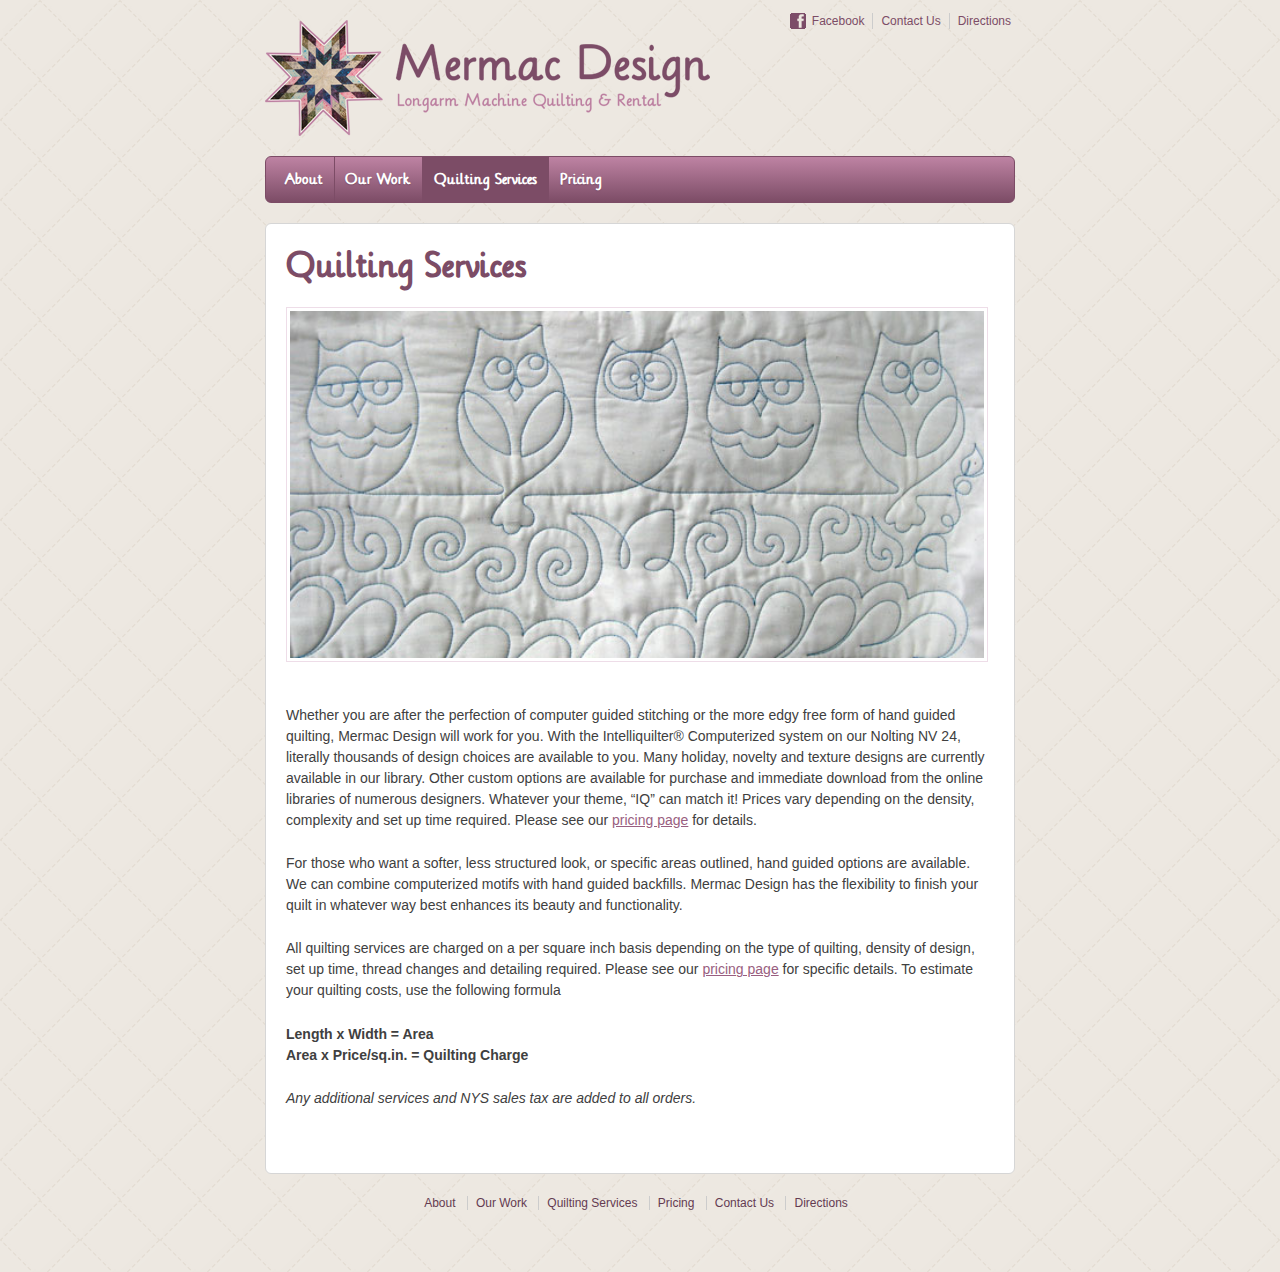
<file: quilting-services.html>
<!DOCTYPE html>
<html class="backgroundsize borderimage borderradius boxshadow textshadow opacity fontface" lang="en-US">
   <head>
      <meta http-equiv="Content-Type" content="text/html; charset=UTF-8">
      <meta name="viewport" content="width=device-width, user-scalable=no, initial-scale=1.0, minimum-scale=1.0, maximum-scale=1.0">
      <title>Quilting Services | Mermac Design : Longarm Machine Quilting &amp; Rental</title>
      <link rel="stylesheet" id="responsive-style-css" href="assets/style.css" type="text/css" media="all">
      <link rel="canonical" href="http://mermac-quilting.com/">
   </head>
   <body class="page page-id-12 page-template-default custom-background">
      <div id="container" class="hfeed">
         <div id="header">
            <ul id="menu-utility-nav" class="top-menu">
               <li id="menu-item-202" class="menu-item menu-item-type-custom menu-item-object-custom menu-item-202"><a href="http://www.facebook.com/pages/Mermac-Design/147188568765251">Facebook</a></li>
               <li id="menu-item-30" class="menu-item menu-item-type-post_type menu-item-object-page menu-item-30"><a href="contact-us.html">Contact Us</a></li>
               <li id="menu-item-34" class="menu-item menu-item-type-post_type menu-item-object-page menu-item-34"><a href="directions.html">Directions</a></li>
            </ul>
            <div id="logo">
               <a href="/" id="logo-image"><img src="assets/mermac-logo.png" width="445" height="150" alt="Mermac Design - Longarm Machine Quilting &amp; Rental"></a>
            </div>
            <ul id="menu-main-nav" class="menu l_tinynav1">
               <li id="menu-item-28" class="menu-item menu-item-type-post_type menu-item-object-page menu-item-28"><a href="/">About</a></li>
               <li id="menu-item-82" class="menu-item menu-item-type-post_type menu-item-object-page menu-item-82"><a href="our-work.html"><span class="min-650">Our </span>Work</a></li>
               <li id="menu-item-27" class="menu-item menu-item-type-post_type menu-item-object-page menu-item-27 current-menu-item current_page_item"><a href="quilting-services.html"><span class="min-650">Quilting </span>Services</a></li>
               <!--li id="menu-item-26" class="menu-item menu-item-type-post_type menu-item-object-page menu-item-26"><a href="rental.html">Rental</a></li>
               <li id="menu-item-141" class="menu-item menu-item-type-post_type menu-item-object-page menu-item-141"><a href="instruction.html">Instruction</a></li-->
               <li id="menu-item-25" class="menu-item menu-item-type-post_type menu-item-object-page menu-item-25"><a href="pricing.html">Pricing</a></li>
            </ul>
         </div>
         <div id="wrapper" class="clearfix">
            <div id="content" class="grid col-620">
               <div class="post-12 page type-page status-publish hentry">


<!--CONTENT-->


<h1 class="post-title" id="quilting-services">Quilting Services</h1>
<div class="post-entry">
   <p><img class="alignnone size-full wp-image-186 framed" alt="" src="assets/services-hero.jpg" /></p>
   <p>Whether you are after the perfection of computer guided stitching or the more edgy free form of hand guided quilting, Mermac Design will work for you. With the Intelliquilter® Computerized system on our Nolting NV 24, literally thousands of design choices are available to you. Many holiday, novelty and texture designs are currently available in our library. Other custom options are available for purchase and immediate download from the online libraries of numerous designers. Whatever your theme, “IQ” can match it! Prices vary depending on the density, complexity and set up time required. Please see our <a title="Pricing" href="/pricing/">pricing page</a> for details.</p>
   <p>For those who want a softer, less structured look, or specific areas outlined, hand guided options are available. We can combine computerized motifs with hand guided backfills. Mermac Design has the flexibility to finish your quilt in whatever way best enhances its beauty and functionality.</p>
   <p style="text-align: left;">All quilting services are charged on a per square inch basis depending on the type of quilting, density of design, set up time, thread changes and detailing required. Please see our <a title="Pricing" href="/pricing/">pricing page</a> for specific details. To estimate your quilting costs, use the following formula</p>
   <p style="text-align: left;"><strong>Length x Width = Area</strong><br />
   <strong>Area x Price/sq.in. = Quilting Charge</strong></p>
   <p style="text-align: left;"><em>Any additional  services and NYS sales tax are added to all orders.</em></p>
</div>


<!--CONTENT-->


               </div>
            </div>
         </div>
      </div>
      <div id="footer" class="clearfix">
         <ul id="menu-footer-nav" class="footer-menu">
            <li id="menu-item-41" class="menu-item menu-item-type-post_type menu-item-object-page menu-item-41"><a href="/">About</a></li>
            <li id="menu-item-42" class="menu-item menu-item-type-post_type menu-item-object-page menu-item-42"><a href="our-work.html">Our Work</a></li>
            <li id="menu-item-40" class="menu-item menu-item-type-post_type menu-item-object-page menu-item-40"><a href="quilting-services.html">Quilting Services</a></li>
            <!--li id="menu-item-39" class="menu-item menu-item-type-post_type menu-item-object-page menu-item-39"><a href="rental.html">Rental</a></li>
            <li id="menu-item-150" class="menu-item menu-item-type-post_type menu-item-object-page menu-item-150"><a href="instruction.html">Instruction</a></li-->
            <li id="menu-item-38" class="menu-item menu-item-type-post_type menu-item-object-page menu-item-38"><a href="pricing.html">Pricing</a></li>
            <li id="menu-item-37" class="menu-item menu-item-type-post_type menu-item-object-page menu-item-37"><a href="contact-us.html">Contact Us</a></li>
            <li id="menu-item-35" class="menu-item menu-item-type-post_type menu-item-object-page menu-item-35"><a href="directions.html">Directions</a></li>
         </ul>
      </div>
   </body>
</html>
</file>
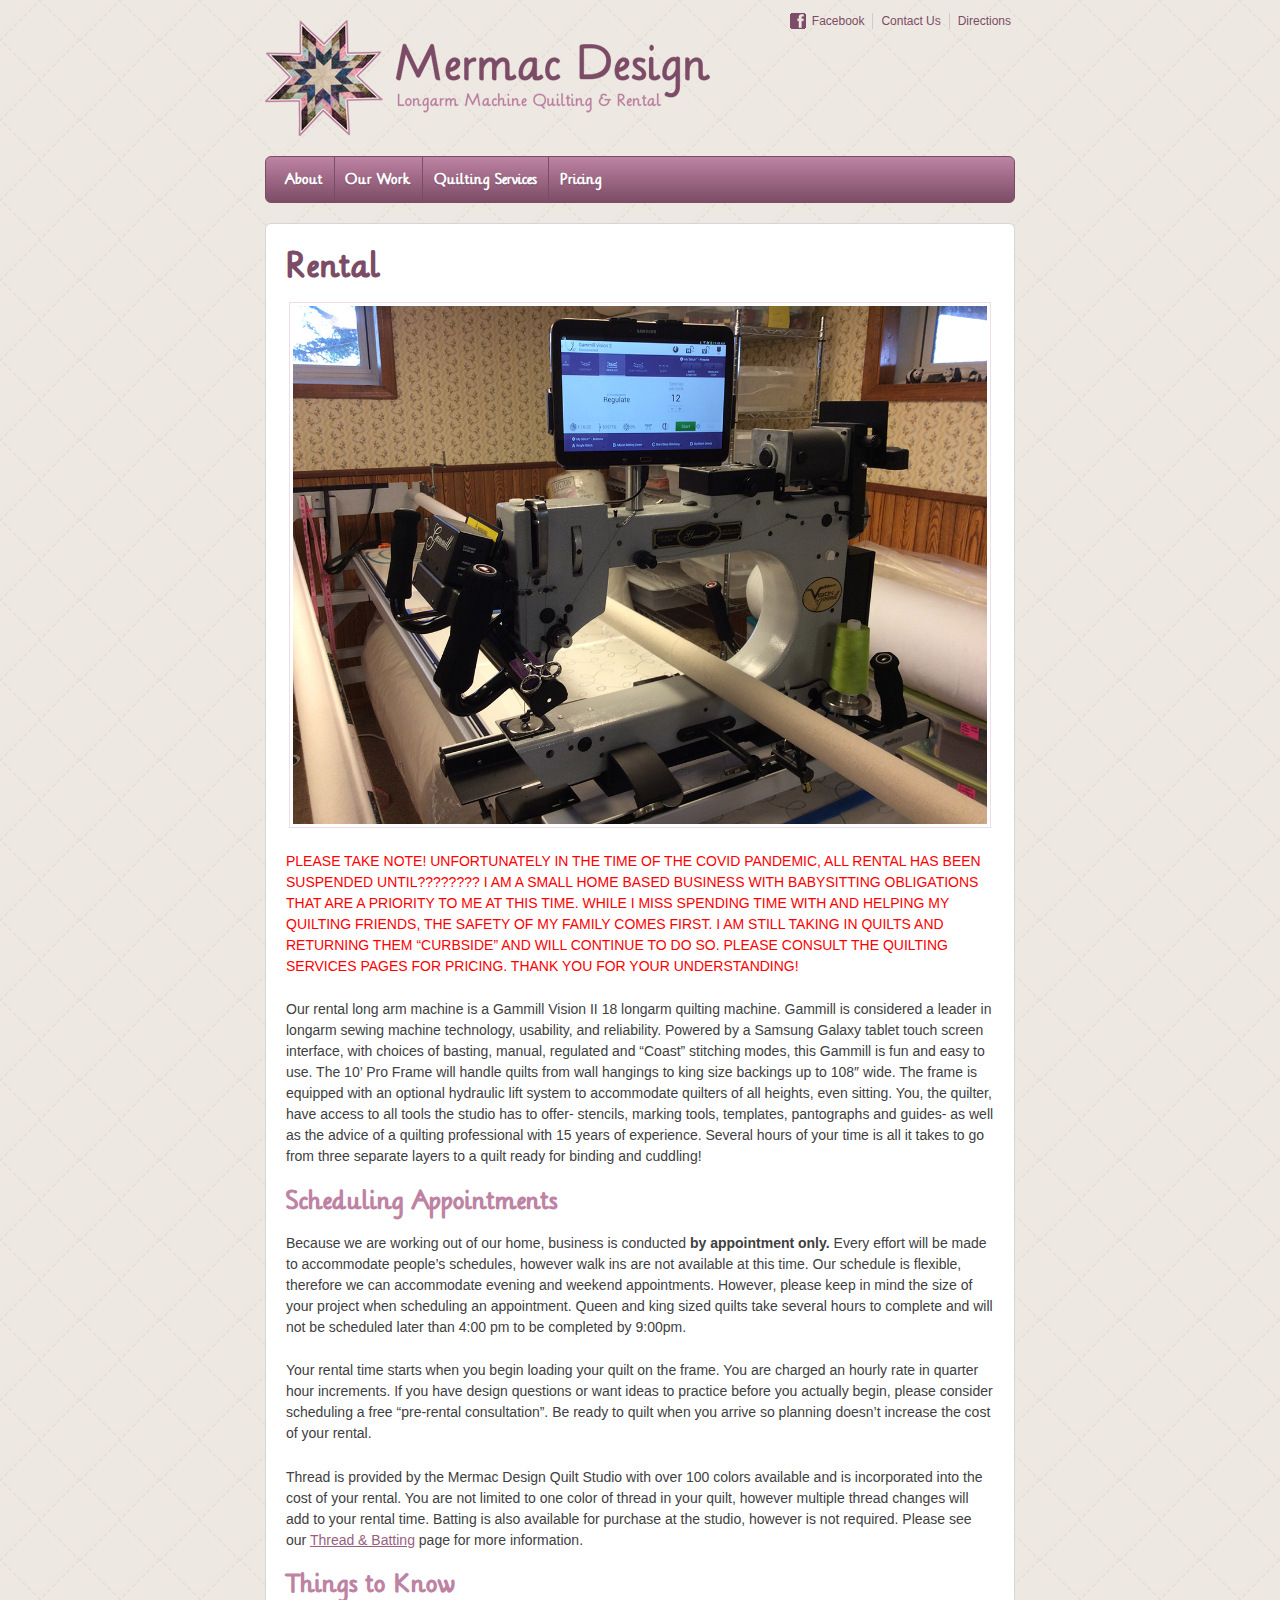
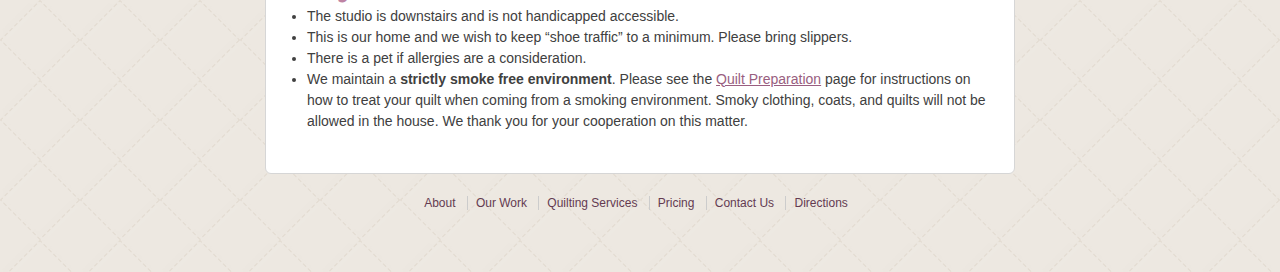
<file: rental.html>
<!DOCTYPE html>
<html class="backgroundsize borderimage borderradius boxshadow textshadow opacity fontface" lang="en-US">
   <head>
      <meta http-equiv="Content-Type" content="text/html; charset=UTF-8">
      <meta name="viewport" content="width=device-width, user-scalable=no, initial-scale=1.0, minimum-scale=1.0, maximum-scale=1.0">
      <title>Rental | Mermac Design : Longarm Machine Quilting &amp; Rental</title>
      <link rel="stylesheet" id="responsive-style-css" href="assets/style.css" type="text/css" media="all">
      <link rel="canonical" href="http://mermac-quilting.com/">
   </head>
   <body class="page page-id-12 page-template-default custom-background">
      <div id="container" class="hfeed">
         <div id="header">
            <ul id="menu-utility-nav" class="top-menu">
               <li id="menu-item-202" class="menu-item menu-item-type-custom menu-item-object-custom menu-item-202"><a href="http://www.facebook.com/pages/Mermac-Design/147188568765251">Facebook</a></li>
               <li id="menu-item-30" class="menu-item menu-item-type-post_type menu-item-object-page menu-item-30"><a href="contact-us.html">Contact Us</a></li>
               <li id="menu-item-34" class="menu-item menu-item-type-post_type menu-item-object-page menu-item-34"><a href="directions.html">Directions</a></li>
            </ul>
            <div id="logo">
               <a href="/" id="logo-image"><img src="assets/mermac-logo.png" width="445" height="150" alt="Mermac Design - Longarm Machine Quilting &amp; Rental"></a>
            </div>
            <ul id="menu-main-nav" class="menu l_tinynav1">
               <li id="menu-item-28" class="menu-item menu-item-type-post_type menu-item-object-page menu-item-28"><a href="/">About</a></li>
               <li id="menu-item-82" class="menu-item menu-item-type-post_type menu-item-object-page menu-item-82"><a href="our-work.html"><span class="min-650">Our </span>Work</a></li>
               <li id="menu-item-27" class="menu-item menu-item-type-post_type menu-item-object-page menu-item-27"><a href="quilting-services.html"><span class="min-650">Quilting </span>Services</a></li>
               <!--li id="menu-item-26" class="menu-item menu-item-type-post_type menu-item-object-page menu-item-26 current-menu-item current_page_item"><a href="rental.html">Rental</a></li>
               <li id="menu-item-141" class="menu-item menu-item-type-post_type menu-item-object-page menu-item-141"><a href="instruction.html">Instruction</a></li-->
               <li id="menu-item-25" class="menu-item menu-item-type-post_type menu-item-object-page menu-item-25"><a href="pricing.html">Pricing</a></li>
            </ul>
         </div>
         <div id="wrapper" class="clearfix">
            <div id="content" class="grid col-620">
               <div class="post-12 page type-page status-publish hentry">


<!--CONTENT-->


<h1 class="post-title" id="rental">Rental</h1>
<div class="post-entry">
   <p><img class="aligncenter size-full framed" alt="photo" src="assets/rental-hero.jpg" /></p>
   <p><span style="color: #ff0000;">PLEASE TAKE NOTE! UNFORTUNATELY IN THE TIME OF THE COVID PANDEMIC, ALL RENTAL HAS BEEN SUSPENDED UNTIL???????? I AM A SMALL HOME BASED BUSINESS WITH BABYSITTING OBLIGATIONS THAT ARE A PRIORITY TO ME AT THIS TIME.  WHILE I MISS SPENDING TIME WITH AND HELPING MY QUILTING FRIENDS, THE SAFETY OF MY FAMILY COMES FIRST.  I AM STILL TAKING IN QUILTS AND RETURNING THEM &#8220;CURBSIDE&#8221; AND WILL CONTINUE TO DO SO.  PLEASE CONSULT THE QUILTING SERVICES PAGES FOR PRICING.  THANK YOU FOR YOUR UNDERSTANDING!</span></p>
   <p>Our rental long arm machine is a Gammill Vision II 18 longarm quilting machine. Gammill is considered a leader in longarm sewing machine technology, usability, and reliability. Powered by a Samsung Galaxy tablet touch screen interface, with choices of basting, manual, regulated and “Coast” stitching modes, this Gammill is fun and easy to use. The 10’ Pro Frame will handle quilts from wall hangings to king size backings up to 108&#8243; wide. The frame is equipped with an optional hydraulic lift system to accommodate quilters of all heights, even sitting. You, the quilter, have access to all tools the studio has to offer- stencils, marking tools, templates, pantographs and guides- as well as the advice of a quilting professional with 15 years of experience. Several hours of your time is all it takes to go from three separate layers to a quilt ready for binding and cuddling!</p>

   <h2>Scheduling Appointments</h2>
   <p>Because we are working out of our home, business is conducted <b>by appointment only.</b> Every effort will be made to accommodate people’s schedules, however walk ins are not available at this time. Our schedule is flexible, therefore we can accommodate evening and weekend appointments. However, please keep in mind the size of your project when scheduling an appointment. Queen and king sized quilts take several hours to complete and will not be scheduled later than 4:00 pm to be completed by 9:00pm.</p>
   <p>Your rental time starts when you begin loading your quilt on the frame. You are charged an hourly rate in quarter hour increments. If you have design questions or want ideas to practice before you actually begin, please consider scheduling a free “pre-rental consultation”. Be ready to quilt when you arrive so planning doesn’t increase the cost of your rental.</p>
   <p>Thread is provided by the Mermac Design Quilt Studio with over 100 colors available and is incorporated into the cost of your rental. You are not limited to one color of thread in your quilt, however multiple thread changes will add to your rental time.  Batting is also available for purchase at the studio, however is not required. Please see our <a href="/thread-batting">Thread &amp; Batting</a> page for more information.</p>

   <h2>Things to Know</h2>
   <ul>
      <li>The studio is downstairs and is not handicapped accessible.</li>
      <li>This is our home and we wish to keep &#8220;shoe traffic&#8221; to a minimum. Please bring slippers.</li>
      <li>There is a pet if allergies are a consideration.</li>
      <li>We maintain a <strong>strictly smoke free environment</strong>. Please see the <a href="/quilt-preparation">Quilt Preparation</a> page for instructions on how to treat your quilt when coming from a smoking environment. Smoky clothing, coats, and quilts will not be allowed in the house. We thank you for your cooperation on this matter.</li>
   </ul>
</div>


<!--CONTENT-->


               </div>
            </div>
         </div>
      </div>
      <div id="footer" class="clearfix">
         <ul id="menu-footer-nav" class="footer-menu">
            <li id="menu-item-41" class="menu-item menu-item-type-post_type menu-item-object-page menu-item-41"><a href="/">About</a></li>
            <li id="menu-item-42" class="menu-item menu-item-type-post_type menu-item-object-page menu-item-42"><a href="our-work.html">Our Work</a></li>
            <li id="menu-item-40" class="menu-item menu-item-type-post_type menu-item-object-page menu-item-40"><a href="quilting-services.html">Quilting Services</a></li>
            <!--li id="menu-item-39" class="menu-item menu-item-type-post_type menu-item-object-page menu-item-39"><a href="rental.html">Rental</a></li>
            <li id="menu-item-150" class="menu-item menu-item-type-post_type menu-item-object-page menu-item-150"><a href="instruction.html">Instruction</a></li-->
            <li id="menu-item-38" class="menu-item menu-item-type-post_type menu-item-object-page menu-item-38"><a href="pricing.html">Pricing</a></li>
            <li id="menu-item-37" class="menu-item menu-item-type-post_type menu-item-object-page menu-item-37"><a href="contact-us.html">Contact Us</a></li>
            <li id="menu-item-35" class="menu-item menu-item-type-post_type menu-item-object-page menu-item-35"><a href="directions.html">Directions</a></li>
         </ul>
      </div>
   </body>
</html>
</file>
<file: assets/style.css>
/* =Reset CSS (v2.0) http://meyerweb.com/eric/tools/css/reset/
-------------------------------------------------------------- */
html, body, div, span, applet, object, iframe, h1, h2, h3, h4, h5, h6, p, blockquote, pre, a, abbr, acronym, address, big, cite, code, del, dfn, em, img, ins, kbd, q, s, samp, small, strike, strong, sub, sup, tt, var, b, u, i, center, dl, dt, dd, ol, ul, li, fieldset, form, label, legend, table, caption, tbody, tfoot, thead, tr, th, td, article, aside, canvas, details, embed, figure, figcaption, footer, header, hgroup, menu, nav, output, ruby, section, summary, time, mark, audio, video {
	border: 0;
	font-size: 100%;
	font: inherit;
    margin: 0;
	padding: 0;
	vertical-align: baseline;
}

/*HTML5 display-role reset for older browsers */
article, aside, details, figcaption, figure, footer, header, hgroup, menu, nav, section {
	display:block;
}

body {
	line-height: 1;
}

ol, ul {
	list-style: none;
}

blockquote, q {
	quotes: none;
}

blockquote:before, blockquote:after, q:before, q:after {
	content: '';
	content: none;
}

table {
	border-collapse: collapse;
	border-spacing: 0;
}

button, input, select, textarea {
	font-size: 100%;
	overflow: visible;
	margin: 0;
	vertical-align: baseline;
	width: auto;
}

textarea {
	overflow:auto;
	vertical-align:text-top;
}

big {
	font-size: 1.3em;
	line-height: 1.5;
}

/* =Horizontal Rule
-------------------------------------------------------------- */
hr {
	background: #ddd;
	border: none;
	clear: both;
	color: #ddd;
	float: none;
	height: 1px;
	width: 100%;
}

hr.space {
	background: #fff;
	color: #fff;
}

/* =Base
-------------------------------------------------------------- */
html {
	height:100%;
}

body {
	-moz-font-smoothing: antialiased;
	-webkit-font-smoothing: antialiased;
	background: #efefef;
	color: #404040;
	font-family: Arial, Helvetica, sans-serif;
	font-size: 14px;
	font-smoothing: antialiased;
	line-height: 1.5em;
	text-rendering: optimizeLegibility;
}

@font-face {
    font-family: 'MermacTitle';
    src: url('Lilly__-webfont.eot');
    src: url('Lilly__-webfont.eot?#iefix') format('embedded-opentype'),
         url('Lilly__-webfont.woff') format('woff'),
         url('Lilly__-webfont.ttf') format('truetype'),
         url('Lilly__-webfont.svg#LillyRegular') format('svg');
    font-weight: normal;
    font-style: normal;
}

/* =Typography
-------------------------------------------------------------- */
p {
    word-wrap: break-word;
}

i,
em,
dfn,
cite {
	font-style: italic;
}

tt,
var,
pre,
kbd,
samp,
code {
	font-family: Consolas, 'Bitstream Vera Sans Mono', 'Courier New', Courier, monospace !important;
	font-style: normal;
}

b,
strong {
	font-weight: 700;
}

pre {
    -moz-box-sizing: border-box;
	-moz-border-radius: 2px;
	-moz-box-shadow: 0 1px 0 #fff, inset 0 1px 1px rgba(0,0,0,0.2);
	-webkit-border-radius: 2px;
	-webkit-box-shadow: 0 1px 0 #fff, inset 0 1px 1px rgba(0,0,0,0.2);
    -webkit-box-sizing: border-box;
	box-shadow: 0 1px 0 #fff, inset 0 1px 1px rgba(0,0,0,0.2);
    box-sizing: border-box;
	background: #f4f4f4;
	border: 1px solid #aaa;
	border-bottom-color: #ccc;
	border-radius: 2px;
    height: auto;
	margin: 0;
	outline: none;
	padding: 6px 10px;
	vertical-align: middle;
    width: 100%;
    word-wrap: break-word;
    white-space: pre-wrap;
}

del {
	color: #555;
	text-decoration: line-through;
}

ins,
dfn {
	border-bottom: 1px solid #ccc;
}

sup,
sub,
small {
	font-size: 85%;
}

abbr,
acronym {
	font-size: 85%;
	letter-spacing: .1em;
	text-transform: uppercase;
}

a abbr,
a acronym {
	border: none;
}

dfn[title],
abbr[title],
acronym[title] {
	border-bottom: 1px solid #ccc;
	cursor: help;
}

sup {
	vertical-align: super;
}

sub {
	vertical-align: sub;
}

iframe {
	border: 1px solid #ccc;
}

/* =Responsive 12 Column Grid
    Grid was based on my Shell Theme released on 07/26/2011
    http://themeid.com/responsive-grid/
-------------------------------------------------------------- */
.grid {
	float: left;
	margin-bottom: 2.127659574468%;
	padding-top: 0;
}

.grid-right {
	float: right;
	margin-bottom: 2.127659574468%;
	padding-top: 0;
}

.col-60,
.col-140,
.col-220,
.col-300,
.col-380,
.col-460,
.col-540,
.col-620,
.col-700,
.col-780,
.col-860 {
	display: inline;
	margin-right: 2.127659574468%;
}

.col-60 {
	width: 6.382978723404%;
}

.col-140 {
	width: 14.893617021277%;
}

.col-220 {
	width: 23.404255319149%;
}

.col-300 {
	width: 31.914893617021%;
}

.col-380 {
	width: 40.425531914894%;
}

.col-460 {
	width: 48.936170212766%;
}

.col-540 {
	width: 57.446808510638%;
}

.col-620 {
	width: 65.957446808511%;
}

.col-700 {
	width: 74.468085106383%;
}

.col-780 {
	width: 82.978723404255%;
}

.col-860 {
	width: 91.489361702128%;
}

.col-940 {
	width: 100%;
}

.fit {
	margin-left: 0 !important;
	margin-right: 0 !important;
}

/* =Visibility
-------------------------------------------------------------- */
.hidden {
    visibility: hidden;
}

.visible {
    visibility: visible;
}

.none {
    display: none;
}

.hide-desktop {
    display: none;
}

.show-desktop {
    display: block;
}

/* =Responsive Images
-------------------------------------------------------------- */
img {
    -ms-interpolation-mode: bicubic;
    border: 0;
	height: auto;
	max-width: 100%;
    vertical-align: middle;
}

.ie8 img {
    height: auto;
    width: auto\9;
}

.ie8 img.size-large {
	max-width: 60%;
	width: auto;
}

/* =Responsive Embeds/Objects
-------------------------------------------------------------- */
embed,
object {
	max-width: 100%;
}

/* =Links
-------------------------------------------------------------- */
a {
	color: #995e80;
	font-weight: 400;
	text-decoration: none;
}

a:hover {
	text-decoration: underline;
}

::selection {
	background: #e8fbff;
	text-shadow: none;
}

/* =Forms
-------------------------------------------------------------- */
label {
	display: inline-block;
	font-weight: 700;
	padding: 2px 0;
}

legend {
	padding: 2px 5px;
}

fieldset {
	border: 1px solid #ccc;
	margin: 0 0 1.5em;
	padding: 1em 2em;
}

select,
input[type="text"],
input[type="password"] {
    -moz-box-sizing: border-box;
	-moz-border-radius: 2px;
	-webkit-box-sizing: border-box;
	-webkit-border-radius: 2px;
	-webkit-box-shadow: 0 1px 0 #fff, inset 0 1px 1px rgba(0,0,0,0.2);
	-moz-box-shadow: 0 1px 0 #fff, inset 0 1px 1px rgba(0,0,0,0.2);
	box-shadow: 0 1px 0 #fff, inset 0 1px 1px rgba(0,0,0,0.2);
	background: #f4f4f4;
	box-sizing: border-box;
	border: 1px solid #aaa;
	border-bottom-color: #ccc;
	border-radius: 2px;
	margin: 0;
	outline: none;
	padding: 6px 8px;
	vertical-align: middle;
	width: 100%;
}

select {
	height: auto;
	width: 100%;
}

area,
textarea {
	-moz-box-sizing: border-box;
	-webkit-box-sizing: border-box;
	-webkit-border-radius: 2px;
	-webkit-box-shadow: 0 1px 0 #fff, inset 0 1px 1px rgba(0,0,0,0.2);
	-moz-box-shadow: 0 1px 0 #fff, inset 0 1px 1px rgba(0,0,0,0.2);
	box-shadow: 0 1px 0 #fff, inset 0 1px 1px rgba(0,0,0,0.2);
	background: #f4f4f4;
	box-sizing: border-box;
	background: #f4f4f4;
	border: 1px solid #aaa;
	border-bottom-color: #ccc;
	border-radius: 2px;
	height: auto;
	overflow: auto;
	margin: 0;
	outline: none;
	padding: 8px 10px;
	width: 100%;
}

input,
select {
	cursor: pointer;
}

area:focus,
input:focus,
textarea:focus {
	background: #fff;
    border: 1px solid #6cf;
}

input[type='text'],
input[type='password'] {
	cursor: text;
}

/* =IE Forms
-------------------------------------------------------------- */
.ie7 area,
.ie7 select,
.ie7 textarea,
.ie7 input[type="text"],
.ie7 input[type="password"] {
    width: 96%;
}

/* =Buttons
-------------------------------------------------------------- */
button,
a.button,
input[type='reset'],
input[type='button'],
input[type='submit'] {
	-moz-border-radius: 2px;
    -moz-box-shadow: 0pt -1px 0pt rgba(0, 0, 0, 0.075) inset, 0pt 1px 0pt rgba(255, 255, 255, 0.3) inset, 0pt 1px 2px rgba(0, 0, 0, 0.1);
    -webkit-box-shadow: 0pt -1px 0pt rgba(0, 0, 0, 0.075) inset, 0pt 1px 0pt rgba(255, 255, 255, 0.3) inset, 0pt 1px 2px rgba(0, 0, 0, 0.1);
	-webkit-border-radius: 2px;
	background-color: #cdc9c9; /* Snow 3 */
	background-image: -webkit-gradient(linear, left top, left bottom, from(#f6f5f5), to(#cdc9c9));
	background-image: -webkit-linear-gradient(top, #f6f5f5, #cdc9c9);
	background-image: -moz-linear-gradient(top, #f6f5f5, #cdc9c9);
	background-image: -ms-linear-gradient(top, #f6f5f5, #cdc9c9);
	background-image: -o-linear-gradient(top, #f6f5f5, #cdc9c9);
	background-image: linear-gradient(top, #f6f5f5, #cdc9c9);
	box-shadow: 0pt -1px 0pt rgba(0, 0, 0, 0.075) inset, 0pt 1px 0pt rgba(255, 255, 255, 0.3) inset, 0pt 1px 2px rgba(0, 0, 0, 0.1);
	border: 1px solid #aca6a6;
	border-radius: 2px;
	color: #444;
	cursor: pointer;
	display: inline-block;
    filter: progid:DXImageTransform.Microsoft.gradient(startColorstr=#f6f5f5, endColorstr=#cdc9c9);
	font-size: 12px;
	font-weight: 700;
	margin: 0;
	padding: 6px 10px;
	text-decoration: none;
	text-shadow: 0 1px 0 #fff;
	vertical-align: middle;
	white-space: nowrap;
}

button:hover,
a.button:hover,
input[type='reset']:hover,
input[type='button']:hover,
input[type='submit']:hover {
	background-color: #fff;
	background-image: -webkit-gradient(linear, left top, left bottom, from(#fff), to(#cdc9c9));
	background-image: -webkit-linear-gradient(top, #fff, #cdc9c9);
	background-image: -moz-linear-gradient(top, #fff, #cdc9c9);
	background-image: -ms-linear-gradient(top, #fff, #cdc9c9);
	background-image: -o-linear-gradient(top, #fff, #cdc9c9);
	background-image: linear-gradient(top, #fff, #cdc9c9);
	border: 1px solid #aca6a6;
	color: #444;
    filter: progid:DXImageTransform.Microsoft.gradient(startColorstr=#ffffff, endColorstr=#cdc9c9);
}

/* =Buttons (Call to Action)
-------------------------------------------------------------- */
.call-to-action {
	text-align: center;
}

.call-to-action a.button {
	font-size: 24px;
	padding: 15px 35px;
}

.call-to-action a.button:hover {
	text-decoration: none;
}

.ie7 .call-to-action a.button {
    padding: 11px 35px 19px 35px;
}

/* =Info Boxes
-------------------------------------------------------------- */
.info-box {
	-moz-border-radius: 4px;
	-webkit-border-radius: 4px;
	border-radius: 4px;
	display: block;
	margin: 20px 0;
	padding: 15px;
	text-align: left;
}

.alert {
	background-color: #faebeb;
	border: 1px solid #dc7070;
	color: #212121;
}

.address {
	background-color: #f6f5ef;
	border: 1px solid #cdc9a5;
	color: #212121;
}

.notice {
	background-color: #fbf9e9;
	border: 1px solid #e3cf57;
	color: #212121;
}

.success {
	background-color: #f9fde8;
	border: 1px solid #a2bc13;
	color: #212121;
}

.download {
	background-color: #fff4e5;
	border: 1px solid #ff9912;
	color: #212121;
}

.information {
	background-color: #eef3f6;
	border: 1px solid #6ca6cd;
	color: #212121;
}

.required {
	color: #d5243f;
}

/* =IE6 Notice
-------------------------------------------------------------- */
.msie-box {
	background-color: #f9edbe;
	border: 1px solid #f0c36d;
	color: #212121;
	display: block;
	margin: 0 auto;
	max-width: 960px;
	padding: 10px;
	position: absolute;
	top: 60px;
	text-align: center;
	width: 100%;
}

.msie-box a {
	color: #212121;
}

/* =Tables
-------------------------------------------------------------- */
th,
td,
table {
	border: 1px solid #ddd;
}

table {
	border-collapse: collapse;
	width: 100%;
}

/* =Lists
-------------------------------------------------------------- */
ul {
	list-style-type: disc;
}

ul ul {
	list-style-type: square;
}

ul ul ul {
	list-style-type: circle;
}

ol {
	line-height: 22px;
	list-style-position: outside;
	list-style-type: decimal;
}

dt {
	font-weight: 400;
}

/* =Blockquote
-------------------------------------------------------------- */
blockquote {
	background: #f9f9f9;
	border: none;
	border-left: 4px solid #d6d6d6;
	margin: 20px;
	overflow: auto;
	padding: 0 0 10px 12px;
}

blockquote p {
	font-family: 'Georgia', 'Times New Roman', Times, serif;
	font-style: italic;
	font-size: 18px;
	line-height: 26px;
}

/* =Headings
-------------------------------------------------------------- */
h1, h2, h3, h4, h5, h6, h1 a, h2 a, h3 a, h4 a, h5 a, h6 a, .widget-title {
	color: #BE83A3;
	font-family: 'MermacTitle', Arial, sans-serif;
	font-weight: 700;
	line-height: 1em;
    word-wrap: break-word;
}

h1 {
	color: #7C4C66;
	font-size: 2em;
}

h2 {
	font-size: 1.5em;
}

h3 {
	font-size: 1em;
}

h4, h5, h6 {
	font-size: 1em;
	text-transform: uppercase;
}

.home h1 span {
	color: #BE83A4;
	display: block;
	font-size: 18px;
	margin-bottom: 10px;
}

#widgets h3, .widget-title {
	color: #7C4C66;
}

/* =Margins & Paddings
-------------------------------------------------------------- */
p,
hr,
dl,
pre,
form,
table,
address,
blockquote {
	margin: 1.6em 0;
}

h1 {
	margin: 1em 0 .5em;
}

h2 {
	margin: 1.07em 0 .535em;
}

h3 {
	margin: 1.14em 0 .57em;
}

h4 {
	margin: 1.23em 0 .615em;
}

h5 {
	margin: 1.33em 0 .67em;
}

h6 {
	margin: 1.6em 0 .8em;
}

th, td {
	padding: .8em;
}

caption {
	padding-bottom: .8em;
}

blockquote {
	padding: 0 1em;
}

blockquote:first-child {
	margin: .8em 0;
}

fieldset {
	margin: 1.6em 0;
	padding: 0 1em 1em;
}

legend {
	padding-left: .8em;
	padding-right: .8em;
}

legend+* {
	margin-top: 1em;
}

input,
textarea {
	padding: .3em .4em .15em;
}

select {
	padding: .1em .2em 0;
}

option {
	padding: 0 .4em;
}

dt {
	margin-bottom: .4em;
	margin-top: .8em;
}

ul {
	margin-left: 1.5em;
}

ol {
	margin-left: 2.35em;
}

ol ol,
ul ol {
	margin-left: 2.5em;
}

form div {
	margin-bottom: .8em;
}

body.custom-background {
	background-color: #ede8e1;
	background-image: url('background-tile.png');
	background-repeat: repeat;
	background-position: top left;
	background-attachment: scroll;
}

/* =Globals
-------------------------------------------------------------- */
#container {
	margin: 0 auto;
	max-width: 750px;
	padding: 0px 25px;
}

#wrapper {
	-webkit-border-radius: 6px;
	-moz-border-radius: 6px;
	background-color: #fff;
	border: 1px solid #d6d6d6;
	border-radius: 6px;
	clear: both;
	margin: 20px auto 20px auto;
	padding: 0 20px 20px 20px;
	position: relative;
}

.home #wrapper {
	background-color: transparent;
	border: none;
	margin: 20px auto 20px auto;
	padding: 0;
}

#header {
	margin: 0;
}

#footer {
	clear: both;
	margin: 0 auto;
	max-width: 960px;
	padding: 0 25px 0 25px;
	text-align: center;
}

#footer-wrapper {
	margin: 0;
	padding: 0;
}

/* =Header
-------------------------------------------------------------- */
#logo {
	float: left;
	margin: 0;
	padding: 20px 0;
}

.site-name {
	display: block;
	font-size: 2em;
	padding-top: 20px;
}

.site-name a {
	font-weight: 700;
}

.site-description {
	display: block;
	font-size: 14px;
	margin: 10px 33px 10px 0;
}

#menu-utility-nav a {
	line-height: 16px;
	padding-top: 1px;
	padding-bottom: 1px;
}

#menu-utility-nav .menu-item-type-custom a {
	background: url("facebook.png") no-repeat;
	padding-left: 22px;
}

/* =Content
-------------------------------------------------------------- */
#content {
	margin-bottom: 20px;
}

#content a {
	text-decoration: underline;
}

#content-full {
	margin-bottom: 20px;
}

#content-blog {
	margin-bottom: 20px;
}

#content-images {
	margin-bottom: 20px;
}

#content-archive {
	margin-bottom: 20px;
}

#content-sitemap {
	margin-bottom: 20px;
}

#content-sitemap a {
	font-size: 12px;
}

#content .sticky {
	clear: both;
}

#content .sticky p {}

/* =Templates (Landing Page)
-------------------------------------------------------------- */
.page-template-landing-page-php .menu,
.page-template-landing-page-php .top-menu,
.page-template-landing-page-php .tinynav,
.page-template-landing-page-php .footer-menu,
.page-template-landing-page-php .sub-header-menu {
	display: none;
}

/* =Author Meta (Author's Box)
-------------------------------------------------------------- */
#author-meta {
    -moz-border-radius: 6px;
    -webkit-border-radius: 6px;
	background: #f9f9f9;
	border: 1px solid #d6d6d6;
    border-radius: 6px;
	clear: both;
	display: block;
	margin: 30px 0 40px 0;
    padding: 10px;
	overflow: hidden;
}

#author-meta img {
	float: left;
	padding: 10px 15px 0 5px;
}

#author-meta p {
    margin: 0;
	padding: 5px;
}

#author-meta .about-author {
	font-weight: 700;
	margin: 10px 0 0 0;
}

/* =Featured Content
-------------------------------------------------------------- */
#featured {
	-moz-border-radius: 6px;
	-webkit-border-radius: 6px;
	background-color: #fff;
	border: 1px solid #d6d6d6;
	border-radius: 6px;
	padding-bottom: 40px;
	width: 99.893617021277%;
}

#featured p {
	font-size: 18px;
	font-weight: 200;
	line-height: 27px;
	padding: 0 40px 0 40px;
	text-align: center;
}

#featured-image {
	margin: 40px 0 0 0;
}

#featured-image .fluid-width-video-wrapper {
	margin-left: -20px;
}

.featured-image img {
	margin-top: 44px;
}

/* =Post
-------------------------------------------------------------- */
.comments-link {
	font-size: 12px;
}

#cancel-comment-reply-link {
	color: #900;
}

.post-data {
	clear: both;
	font-size: 11px;
	font-weight: 700;
	margin-top: 20px;
}

.post-data a {
	color: #111;
}

.post-entry {
	clear: both;
}

.post-meta {
	clear: both;
	color: #9f9f9f;
	font-size: 12px;
	margin-bottom: 10px;
}

.post-edit {
	clear: both;
	display: block;
	font-size: 12px;
	margin: 1.5em 0;
}

.post-search-terms {
	clear: both;
}

.read-more {
	clear: both;
	font-weight: 700;
}

.attachment-entry {
	clear: both;
	text-align: center;
}

/* =bbPress
    bbPress has its own breadcrumb lists
-------------------------------------------------------------- */
.bbPress .breadcrumb-list {
	display: none;
}

/* =Symbols
-------------------------------------------------------------- */
.ellipsis {
	color: #aaa;
	font-size: 18px;
	margin-left: 5px;
}

.form-allowed-tags {
    display: none;
	font-size: 10px;
}

/* =Widgets
-------------------------------------------------------------- */
.widget-wrapper {
	-webkit-border-radius: 6px;
    -moz-border-radius: 6px;
	background-color: #f7ebf3;
	border: 1px solid #eedde8;
	border-radius: 6px;
	font-size: 13px;
	margin: 0 0 20px;
	padding: 20px;
}

.home .widget-wrapper {
	background-color: #edd6e5;
	border: 1px solid #dab7ce;
}

.widget-wrapper ul {
	margin-top: 10px;
}

.widget-wrapper li {
	margin-bottom: 5px;
}

.widget-wrapper a {
	font-weight: bold;
}
.widget-wrapper a:after {
	content: ' »';
}

.page .widget-wrapper {
	background-image: url('sidebar.png');
	background-repeat: no-repeat;
	background-position: right bottom;
}

#widgets {
	margin-top: 40px;
}

.home #widgets {
	margin-top: 0;
}

.home #widgets .widget-wrapper {
	min-height: 100px;
}

#widgets a {
	display: inline-block;
	margin: 0;
	padding: 0;
}

#widgets #s {
	width: 80%;
}

#widgets form {
    margin: 0;
}

#widgets ul li {
	margin-left: 10px;
}

#widgets ul li a {
	display: inline;
	/*text-decoration: none;*/
}

#widgets .widget-title img {
	float: right;
	height: 11px;
	position: relative;
	top: 4px;
	width: 11px;
}

#widgets .rss-date {
	line-height: 18px;
	padding: 6px 12px;
}

#widgets .rssSummary {
	padding: 10px;
}

#widgets cite {
	font-style: normal;
	line-height: 18px;
	padding: 6px 12px;
}

#widgets .tagcloud,
#widgets .textwidget {
	display: block;
	line-height: 1.5em;
	margin: 0;
	word-wrap: break-word;
}

#widgets .textwidget a {
	display: inline;
}

#widgets ul .children {
	border: none;
	margin: 0;
	padding: 0;
}

#widgets .author {
	font-weight: 700;
	padding-top: 4px;
}

.widget_archive select, #cat {
	display: block;
	margin: 0 15px 0 0;
}

#colophon-widget {}

.colophon-widget {
	background: none;
	min-height: 0;
}

.colophon-widget select,
.colophon-widget input[type="text"],
.colophon-widget input[type="password"] {
	width: 100%;
}

#top-widget {}

.top-widget {
    background: none;
    border: none;
    clear: right;
    float: right;
	min-height:0;
    padding: 0 3px 0 0;
    text-align: right;
    width: 45%;
}

.top-widget select,
.top-widget input[type="text"],
.top-widget input[type="password"] {
    width: auto;
}

.top-widget #searchform {
    margin: 0;
}

/* =Titles
-------------------------------------------------------------- */
.featured-title {
	font-size:  60px;
	letter-spacing: -1px;
	margin:  0;
	padding-top: 40px;
	text-align: center;
}

.featured-subtitle {
	padding: 0 10px;
	text-align: center;
}

.widget-title,
.widget-title-home h3 {
	display: block;
	font-size: 24px;
	font-weight: 700;
	line-height: 23px;
	margin: 0;
	padding: 0 0 20px 0;
	text-align: left;
}

.top-widget .widget-title {
    font-size: 14px;
    padding: 0;
    text-align: right;
}

.widget-title a {
	border-bottom: none;
	padding: 0 !important;
}

.title-404 {
	color: #933;
}

/* =404 Page
-------------------------------------------------------------- */
.error404 select,
.error404 input[type="text"],
.error404 input[type="password"] {
    width: auto;
}

/* =Top Menu
-------------------------------------------------------------- */
.top-menu {
	float: right;
	margin: 10px 0;
}

.top-menu li {
	display: inline;
	list-style-type: none;
}

.top-menu li a {
	border-left: 1px solid #ccc;
	color: #7C4C66;
	font-size: 12px;
	padding: 0 4px 0 8px;
}

.top-menu > li:first-child > a {
	border-left: none;
}

/* =Header Menu (Primary)
-------------------------------------------------------------- */
.menu {
	background: #be83a3; /* Old browsers */
	background: -moz-linear-gradient(top, #be83a3 0%, #7c4c66 100%); /* FF3.6+ */
	background: -webkit-gradient(linear, left top, left bottom, color-stop(0%,#be83a3), color-stop(100%,#7c4c66)); /* Chrome,Safari4+ */
	background: -webkit-linear-gradient(top, #be83a3 0%,#7c4c66 100%); /* Chrome10+,Safari5.1+ */
	background: -o-linear-gradient(top, #be83a3 0%,#7c4c66 100%); /* Opera 11.10+ */
	background: -ms-linear-gradient(top, #be83a3 0%,#7c4c66 100%); /* IE10+ */
	background: linear-gradient(to bottom, #be83a3 0%,#7c4c66 100%); /* W3C */
	border: 1px solid #7c4c66;
	border-radius: 6px;
	filter: progid:DXImageTransform.Microsoft.gradient( startColorstr='#be83a3', endColorstr='#7c4c66',GradientType=0 ); /* IE6-9 */
	clear: both;
	margin: 0 auto;
	padding-left: 8px !important;
}

.menu,
.menu ul {
	display: block;
	list-style-type: none;
	margin: 0;
	padding: 0;
}

.menu li {
	border: 0;
	display: block;
	float: left;
	margin: 0;
	padding: 0;
	position: relative;
	z-index: 5;
}

.menu li:hover {
	white-space: normal;
	z-index: 10000;
}

.menu li li {
	float: none;
}

.menu ul {
	left: 0;
	position: absolute;
	top: 0;
	visibility: hidden;
	z-index: 10;
}

.menu li:hover > ul {
	top: 100%;
	visibility: visible;
}

.menu li li:hover > ul {
	left: 100%;
	top: 0;
}

.menu:after,
.menu ul:after {
	clear: both;
	content: '.';
	display: block;
	height: 0;
	overflow: hidden;
	visibility: hidden;
}

.menu,
.menu ul {
	min-height: 0;
}

.menu ul,
.menu ul ul {
	margin: 0;
	padding: 0;
}

.menu ul li a:hover,
.menu li li a:hover {
	color: #484848;
	text-decoration: none;
}

.menu ul {
	min-width: 15em;
	width: auto;
}

.menu a {
	border-left: 1px solid #7c4c66;
	color: #fff;
    cursor: pointer;
	display: block;
	font-family: 'MermacTitle', Arial, sans-serif;
	font-size: 14px;
	font-weight: 700;
	height: 45px;
	line-height: 45px;
	margin: 0;
	padding: 0 0.9em;
	position: relative;
	text-decoration: none;
	text-shadow: 0 1px 1px #7c4c66;
}

.menu a:hover {
	background: #db97bb; /* Old browsers */
	background: -moz-linear-gradient(top, #db97bb 0%, #995e80 100%); /* FF3.6+ */
	background: -webkit-gradient(linear, left top, left bottom, color-stop(0%,#db97bb), color-stop(100%,#995e80)); /* Chrome,Safari4+ */
	background: -webkit-linear-gradient(top, #db97bb 0%,#995e80 100%); /* Chrome10+,Safari5.1+ */
	background: -o-linear-gradient(top, #db97bb 0%,#995e80 100%); /* Opera 11.10+ */
	background: -ms-linear-gradient(top, #db97bb 0%,#995e80 100%); /* IE10+ */
	background: linear-gradient(to bottom, #db97bb 0%,#995e80 100%); /* W3C */
	filter: progid:DXImageTransform.Microsoft.gradient( startColorstr='#db97bb', endColorstr='#995e80',GradientType=0 ); /* IE6-9 */
	color: #fff;
}

.menu .current_page_item a,
.menu .current-menu-item a {
	background-color: #7c4c66;
}

.home .menu .current_page_item a {
    background: none;
	background-color: transparent;
    background-image: none;
    filter: none;
}

.menu li li {
	background: #fff;
	background-image: none;
	border: 1px solid #b2b2b2;
	color: #444;
	filter: none;
    margin: -1px 0 1px 0;
	width: auto;
}

.menu li li a {
	background: transparent !important;
	border: none;
	color: #444;
	font-size: 12px;
	font-weight: 400;
	height: auto;
	height: 20px;
	line-height: 20px;
	padding: 5px 10px;
	text-shadow: none;
	white-space: nowrap;
}

.menu li li a:hover {
	background: #f5f5f5 !important;
	background-image: none;
	border: none;
	color: #444;
	filter: none;
}

.menu ul > li + li {
	border-top: 0;
}

.menu li li:hover > ul {
	left: 100%;
	top: 0;
}

.menu > li:first-child > a {
	border-left: none;
}

/* =Primary Main Menu IE Fixes
-------------------------------------------------------------- */
.ie7 .menu li li a  {
    min-width: 100%;
}

/* =Responsive Menu
-------------------------------------------------------------- */
.tinynav {
    display: none
}

/* =Footer Menu
-------------------------------------------------------------- */
.footer-menu {
	margin-left: 0;
}

.footer-menu li {
	display: inline;
	list-style-type: none;
}

.footer-menu li a {
	border-left: 1px solid #ccc;
	padding: 0 8px;
}

.footer-menu > li:first-child > a {
	border-left: none;
	padding: 0 8px 0 0;
}


/* =Navigation
-------------------------------------------------------------- */
.navigation {
	color: #111;
	display: block;
	font-size: 13px;
	height: 28px;
	line-height: 28px;
	margin: 20px 0;
	padding: 0 5px;
}

.navigation a {
	color: #aaa;
	padding: 4px 10px;
}

.navigation a:hover {
	color: #111;
	text-decoration: none;
}

.navigation .previous {
	float: left;
}

.navigation .next {
	float: right;
}

.navigation .bracket {
	font-size: 36px;
}

/* =Pagination (pages)
-------------------------------------------------------------- */
.pagination {
	clear: both;
	display: block;
	font-size: 16px;
	font-weight: 700;
	margin: 10px 0;
	padding: 5px 0;
}

.pagination a {
	text-decoration: none;
}

/* =Breadcrumb Lists
-------------------------------------------------------------- */
.breadcrumb-list {
	font-size: 12px;
	padding: 40px 0 0 0;
}

/* =Comments
-------------------------------------------------------------- */
#commentform {
	margin: 0;
}

.commentlist {
	border-bottom: 1px dotted #eee;
	list-style: none;
	margin: 0;
	padding: 0;
}

.commentlist ol {
	list-style:decimal;
}

.commentlist li {
	-webkit-border-radius: 4px;
	-moz-border-radius: 4px;
	background-color: #fff;
	border-radius: 4px;
	margin: 0;
}

.commentlist .bypostauthor {}

.commentlist li cite {
	color: #111;
	font-size: 1.1em;
	font-style: normal;
	font-weight: 400;
}

.commentlist li.alt {
	background: #f9f9f9;
}

.commentlist .children {
	list-style: none;
	margin-left: 10px;
	padding: 10px;
}

.commentlist .avatar {
	-webkit-border-radius: 2px;
	-moz-border-radius: 2px;
	border-radius: 2px;
	float: left;
	margin-right: 10px;
	padding: 0;
	vertical-align: middle;
}

.comment-author .fn {
}

.comment-author .says {
	color: #999;
}

.comment-body .comment-meta {
	color: #999;
	display: inline-block;
	margin: 0;
	padding: 0;
	text-align: left;
}

.comment-body .comment-meta a {
	font-size: 11px;
}

.comment-body {
	clear: both;
	padding: 10px;
}

.comment-body p {
	clear: both;
}

.comment-body .reply {
}

.pingback, .trackback {
	list-style: none;
	margin: 20px 0;
}

.pingback cite,
.trackback cite {
	font-style: normal;
}

#pings,
#comments {
	text-align: left;
}

#respond {
	-moz-border-radius: 2px;
	-webkit-border-radius: 2px;
	background-color: #eaeaea;
	background-image: -webkit-gradient(linear, left top, left bottom, from(#ffffff), to(#eaeaea));
	background-image: -webkit-linear-gradient(top, #ffffff, #eaeaea);
	background-image: -moz-linear-gradient(top, #ffffff, #eaeaea);
	background-image: -ms-linear-gradient(top, #ffffff, #eaeaea);
	background-image: -o-linear-gradient(top, #ffffff, #eaeaea);
	background-image: linear-gradient(top, #ffffff, #eaeaea);
	border: 1px solid #ccc;
	border-bottom-color: #aaa;
	border-radius: 2px;
	clear: both;
    filter: progid:DXImageTransform.Microsoft.gradient(startColorstr=#ffffff, endColorstr=#eaeaea);
	margin-top: 15px;
	padding: 10px 20px 50px;
}

#respond label {
	display: inline;
}

.reply {
	margin: 10px 0;
}

.comment-form-url input,
.comment-form-email input,
.comment-form-author input,
.comment-form-comment textarea {
	display: block;
}

.nocomments {
	color: #999;
	font-size: .9em;
	text-align: center;
}

/* =WordPress Core
-------------------------------------------------------------- */
.alignnone {
	margin: 5px 20px 20px 0;
}

.aligncenter,
div.aligncenter {
	display: block;
	margin: 5px auto;
}

.alignright {
	float: right;
	margin: 5px 0 20px 20px;
}

.alignleft {
	float: left;
	margin: 5px 20px 20px 0;
}

.aligncenter {
	display: block;
	margin: 5px auto;
}

a img.alignright {
	float: right;
	margin: 5px 0 20px 20px;
}

a img.alignnone {
	margin: 5px 20px 20px 0;
}

a img.alignleft {
	float: left;
	margin: 5px 20px 20px 0;
}

a img.aligncenter {
	display: block;
	margin-left: auto;
	margin-right: auto;
}

.wp-caption {
	background: #f9f9f9;
	border: 1px solid #f0f0f0;
	max-width: 96%;
	padding: 13px 10px 10px 10px;
	text-align: center;
}

.wp-caption.alignnone {
	margin: 5px 20px 20px 0;
}

.wp-caption.alignleft {
	margin: 5px 20px 20px 0;
}

.wp-caption.alignright {
	margin: 5px 0 20px 20px;
}

.wp-caption img {
	border: 0 none;
	height: auto;
	margin: 0;
	max-width: 98.5%;
	padding: 0;
	width: auto;
}

.wp-caption p.wp-caption-text {
	font-size: 11px;
	line-height: 1.5em;
	margin: 0;
	padding: 10px;
}

img.wp-smiley {
	vertical-align: middle;
}

/* =WordPress Gallery
-------------------------------------------------------------- */
.gallery {
	margin: 0 auto 18px;
}

.gallery .gallery-item {
	float: left;
	margin-top: 0;
	text-align: center;
	max-width: 155px;
}

.gallery img {
	border: 1px solid #ddd;
}

.gallery .gallery-caption {
	font-size: 12px;
	margin: 0 0 12px;
}

.gallery dl {
	margin: 0;
}

.gallery br+br {
	display: none;
}

.attachment-gallery img {
	background: #fff;
	border: 1px solid #f0f0f0;
	display: block;
	height: auto;
	margin: 15px auto;
	max-width: 96%;
	padding: 5px;
	width: auto;
}

.gallery-meta .iso,
.gallery-meta .camera,
.gallery-meta .shutter,
.gallery-meta .aperture,
.gallery-meta .full-size,
.gallery-meta .focal-length {
	display: block;
}

/* =Post Thumbnails
-------------------------------------------------------------- */
img.wp-post-image,
img.attachment-full,
img.attachment-large,
img.attachment-medium,
img.attachment-thumbnail {
	display: block;
	margin: 15px auto;
	width: auto;
}

/* =WooCommerce
-------------------------------------------------------------- */
#breadcrumb {
	padding: 40px 0 0 0;
}

#breadcrumb a {
	color: #06c;
	font-size: 12px;
	font-weight: 400;
}

#breadcrumb a:hover {
	color: #444;
	text-decoration: none;
}

#content-woocommerce {
	margin-bottom: 20px;
}

.products ul, ul.products {
	margin-top: 40px;
}

.cart-collaterals .shipping_calculator {
	width: 100%;
}

table.shop_table {}

table.cart td.actions .coupon .input-text,
table.cart td.actions .coupon .input-text {
	cursor: text;
}

/* =Footer
-------------------------------------------------------------- */
#footer {
	font-size: 12px;
	line-height: 1.5em;
	padding-bottom: 60px;
}

#footer a {
	color: #643b51;
}

#footer a:hover {
	color: #7C4C66;
}

#wp-admin-bar-site-name > a,
#wp-admin-bar-edit > a,
#wp-admin-bar-my-account > a {
	color: #fff;
}

#footer-wrapper .grid.col-940 {
	margin: 0;
}

.scroll-top {
	text-align: center;
}

.copyright {
	text-align: left;
}

.powered {
	text-align: right;
}

/* =Social Icons
-------------------------------------------------------------- */
#footer .social-icons {
	list-style: none;
	line-height: normal;
	margin: 0;
	text-align: right;
}


#footer .yelp-icon,
#footer .vimeo-icon,
#footer .youtube-icon,
#footer .twitter-icon,
#footer .facebook-icon,
#footer .linkedin-icon,
#footer .rss-feed-icon,
#footer .instagram-icon,
#footer .pinterest-icon,
#footer .foursquare-icon,
#footer .google-plus-icon,
#footer .stumble-upon-icon {
	display: inline;
	margin: 1px;
	padding-left: 3px;
}

/* =Alignments Extras
-------------------------------------------------------------- */
.left {
	float: left;
}

.right {
	float: right;
}

.center {
	text-align: center;
}

/* =Clearfix
-------------------------------------------------------------- */
.clearfix:after,
.clearfix:before,
#container:after,
#container:before,
.widget-wrapper:after,
.widget-wrapper:before {
    content: ' ';
    display: table;
}

.clearfix:after,
#container:after,
.widget-wrapper:after {
    clear: both;
}

.ie7 .clearfix,
.ie7 #container,
.ie7 .widget-wrapper {
    zoom: 1;
}

.clear {
	clear: both;
}

/* =Pricing page table formatting.
-------------------------------------------------------------- */
#post-12 ul {
	list-style: none;
	margin-bottom: 40px;
	margin-left: 0;
	padding: 0;
}

#post-12 li {
	background-color: #F7EBF3;
	border-bottom: 1px solid #EEDDE8;
	padding: 8px 12px;
	position: relative;
	text-align: right;
}

#post-12 li:nth-child(even) {
	background-color: #fdfbfd;
}

#post-12 li strong {
	float: left;
}

/* =Begin bidirectionality settings (do not change)
-------------------------------------------------------------- */
BDO[DIR="ltr"] {
	direction: ltr;
	unicode-bidi: bidi-override;
}

BDO[DIR="rtl"] {
	direction: rtl;
	unicode-bidi: bidi-override;
}

[DIR="ltr"] {
   direction: ltr;
   unicode-bidi: embed;
}

[DIR="rtl"] {
   direction: rtl;
   unicode-bidi: embed;
}

/* =Media Print
    If you're working on a Child Theme, make sure that all
	media queries are included in your style.css
-------------------------------------------------------------- */
@media print {

    h1 {
	    page-break-before: always;
    }

    h1,  h2,  h3,  h4,  h5,  h6 {
	    page-break-after: avoid;
    }

    ul,  ol,  dl {
	    page-break-before: avoid;
    }
}

/*	Retina (HiDPI) Display
    http://www.quirksmode.org/blog/archives/2012/06/devicepixelrati.html
-------------------------------------------------------------- */
@media
    only screen and (-moz-min-device-pixel-ratio:1.5),
    only screen and (-o-min-device-pixel-ratio:3/2),
    only screen and (-webkit-min-device-pixel-ratio:1.5),
    only screen and (min-device-pixel-ratio:1.5) {

    body {}
}

.ngg-gallery-thumbnail-box {
	margin: 0 2% 10px 0;
	width: 47%;
}

/* =Responsive (Mobile) Design
-------------------------------------------------------------- */


  .grid, .grid-right {
    float: none;
  }

	.ngg-gallery-thumbnail-box {
		margin-right: 1%;
		width: 32%;
	}

	#menu-main-nav a {
		font-size: 12px;
	}

@media screen and (max-width: 650px) {

	#menu-main-nav {
		display: flex;
		justify-content: center;
	}

	.min-650 {
		display: none;
	}

    body {}

    #logo {
	    float: none;
        margin: 0;
	    text-align: center;
    }

    .grid,
	.grid-right {
	    float: none;
    }

	#featured-image .fluid-width-video-wrapper {
	    margin: 20px 0 0 0;
    }

    .top-widget {
        float: none;
        margin: 0 auto 10px auto;
        position: relative;
        text-align: center;
        width: auto;
    }

    .top-widget .widget-title {
        text-align: center;
    }

    .js .menu,
	.js .sub-header-menu {
		display: none;
	}

	.top-menu,
	.footer-menu li {
	    float: none;
        font-size: 11px;
	    text-align: center;
    }

	.tinynav {
		/*appearance: none;
        -moz-appearance: none;
	    -webkit-appearance: none;*/

        /*-moz-border-radius: 2px;
        -moz-box-shadow: 0pt -1px 0pt rgba(0, 0, 0, 0.075) inset, 0pt 1px 0pt rgba(255, 255, 255, 0.3) inset, 0pt 1px 2px rgba(0, 0, 0, 0.1);
        -webkit-box-shadow: 0pt -1px 0pt rgba(0, 0, 0, 0.075) inset, 0pt 1px 0pt rgba(255, 255, 255, 0.3) inset, 0pt 1px 2px rgba(0, 0, 0, 0.1);
	    -webkit-border-radius: 2px;
	    background-image: -webkit-gradient(linear, left top, left bottom, from(#be83a3), to(#7c4c66));
	    background-image: -webkit-linear-gradient(top, #be83a3, #7c4c66);
	    background-image: -moz-linear-gradient(top, #be83a3, #7c4c66);
	    background-image: -ms-linear-gradient(top, #be83a3, #7c4c66);
	    background-image: -o-linear-gradient(top, #be83a3, #7c4c66);
	    background-image: linear-gradient(top, #be83a3, #7c4c66);
		filter: progid:DXImageTransform.Microsoft.gradient(startColorstr=#be83a3, endColorstr=#7c4c66);
		box-shadow: 0pt -1px 0pt rgba(0, 0, 0, 0.075) inset, 0pt 1px 0pt rgba(255, 255, 255, 0.3) inset, 0pt 1px 2px rgba(0, 0, 0, 0.1);
	    border: 1px solid #aca6a6;
	    border-radius: 2px;
	    color: #FFF;*/

		display: block;
        font: 12px Arial, Helvetica, sans-serif;
		overflow: hidden;
        margin: 0 auto;
		padding: 0.5em 1em 0.5em 0.75em;
        width: 100%;
	}

    #author-meta {
        padding: 20px;
    }

    .hide-650 {
        display: none;
    }

    .show-650 {
        display: block;
    }

    #footer {
	    text-align: center;
    }

    #footer .social-icons {
        padding-bottom: 10px;
	    text-align: center;
    }

	.ngg-gallery-thumbnail-box {
		margin-right: 1%;
		width: 48%;
	}

	/* pricing table change */
	#post-12 li {
		text-align: left;
	}
	#post-12 li strong {
		display: block;
		float: none;
		font-weight: bold;
	}
}

@media screen and (max-width: 480px) {

    body {}

    #logo {
	    float: none;
	    text-align: center;
    }

    .grid,
	.grid-right {
	    float: none;
    }

	#featured-image .fluid-width-video-wrapper {
	    margin: 20px 0 0 0;
	}

	.featured-title {
	    font-size: 40px;
	    padding: 40px 20px 0 20px
    }

    .navigation .next,
    .navigation .previous {
        text-align: center;
    }

    .menu ul,
	.menu li,
	.top-menu,
	.footer-menu li,
	.sub-header-menu li {
	    float: none;
	    text-align: center;
        text-rendering: optimizeSpeed;
    }

    .hide-480 {
        display: none;
    }

    .show-480 {
        display: block;
    }

    #footer {
	    text-align: center;
    }

    #footer .social-icons {
	    text-align: center;
    }

	.ngg-gallery-thumbnail-box {
		margin-right: 0;
		width: auto;
	}
}

@media screen and (max-width: 320px) {

    body {}

	#featured p {
	    font-size: 12px;
		line-height: 1.2em;
    }

    .featured-title {
	    font-size: 35px;
    }

	.featured-subtitle {
		font-size: 15px;
	}

    .call-to-action a.button {
	    font-size: 14px;
	    padding: 7px 17px;
    }

    .hide-320 {
        display: none;
    }

    .show-320 {
        display: block;
    }

	.ngg-gallery-thumbnail-box {
		margin-right: 10px;
		width: 98%;
	}
}

@media screen and (max-width: 240px) {

    body {}

	#featured p {
	    font-size: 11px;
		line-height: 1.1em;
    }

    .featured-title {
	    font-size: 20px;
    }

	.featured-subtitle {
		font-size: 11px;
	}

    .call-to-action a.button {
	    font-size: 12px;
	    padding: 5px 15px;
    }

    .top-widget area,
    .top-widget select,
    .top-widget textarea,
    .top-widget input[type="text"],
    .top-widget input[type="password"] {
        width: 75%;
    }

    .widget-title,
    .widget-title-home h3 {
        font-size: 14px;
        height: 13px;
        line-height: 13px;
        text-align: center;
    }

    .hide-240 {
        display: none;
    }

    .show-240 {
        display: block;
    }
}

.framed {
	background: #fff;
	border: 1px solid #EEDDE8;
	padding: 3px;
	width: 98%;
}
</file>
